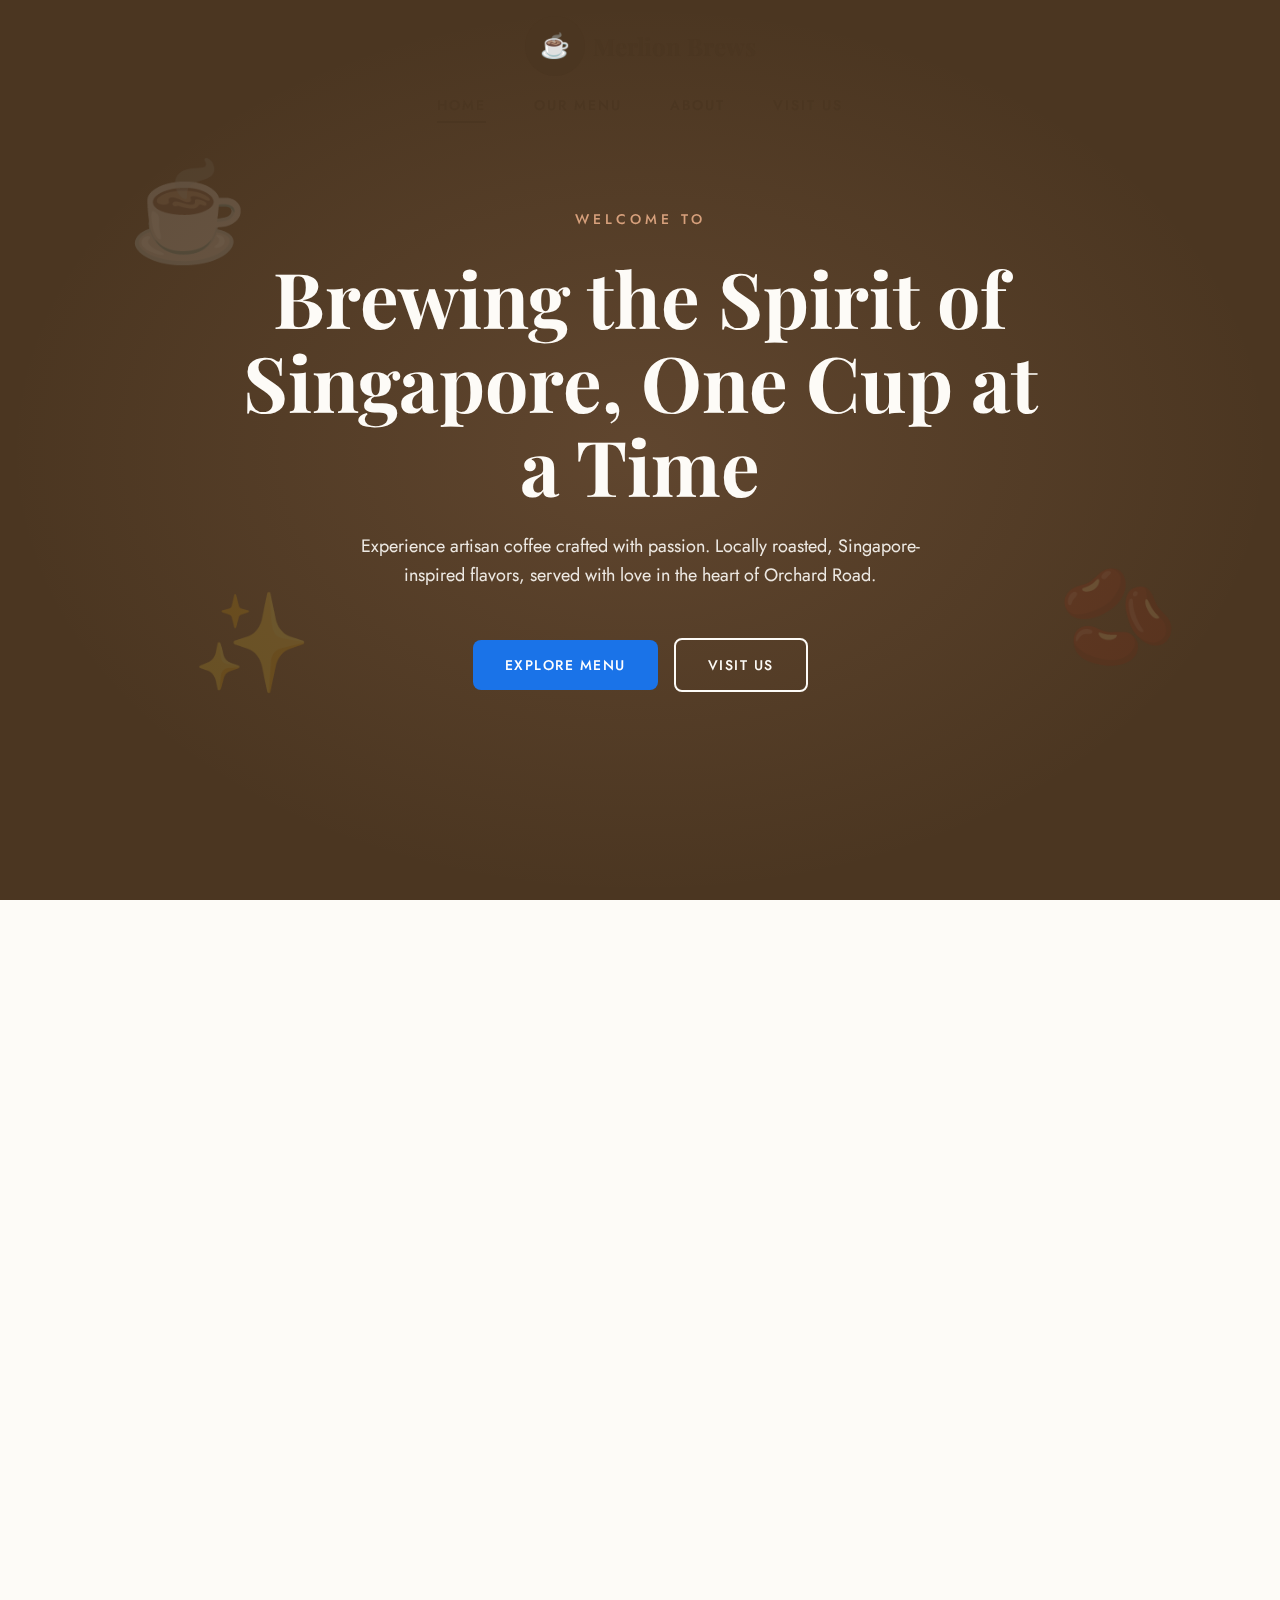
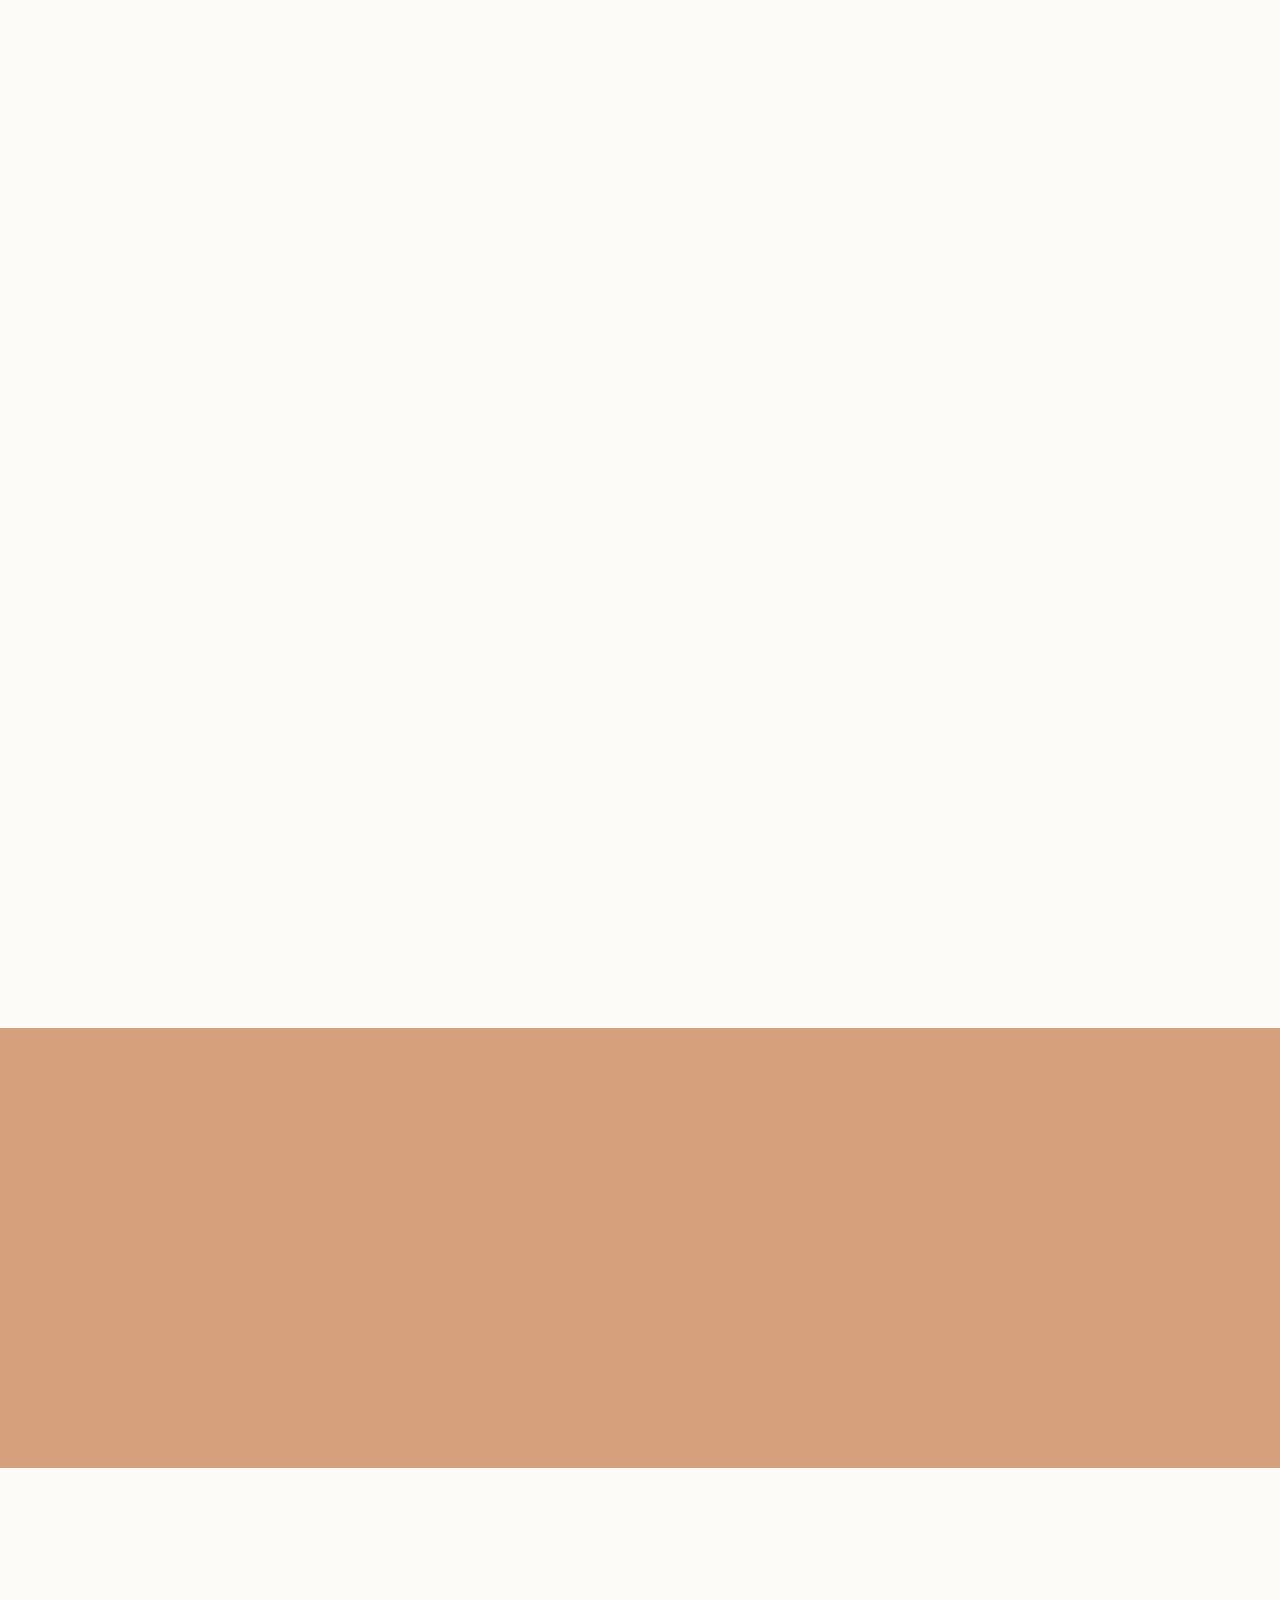
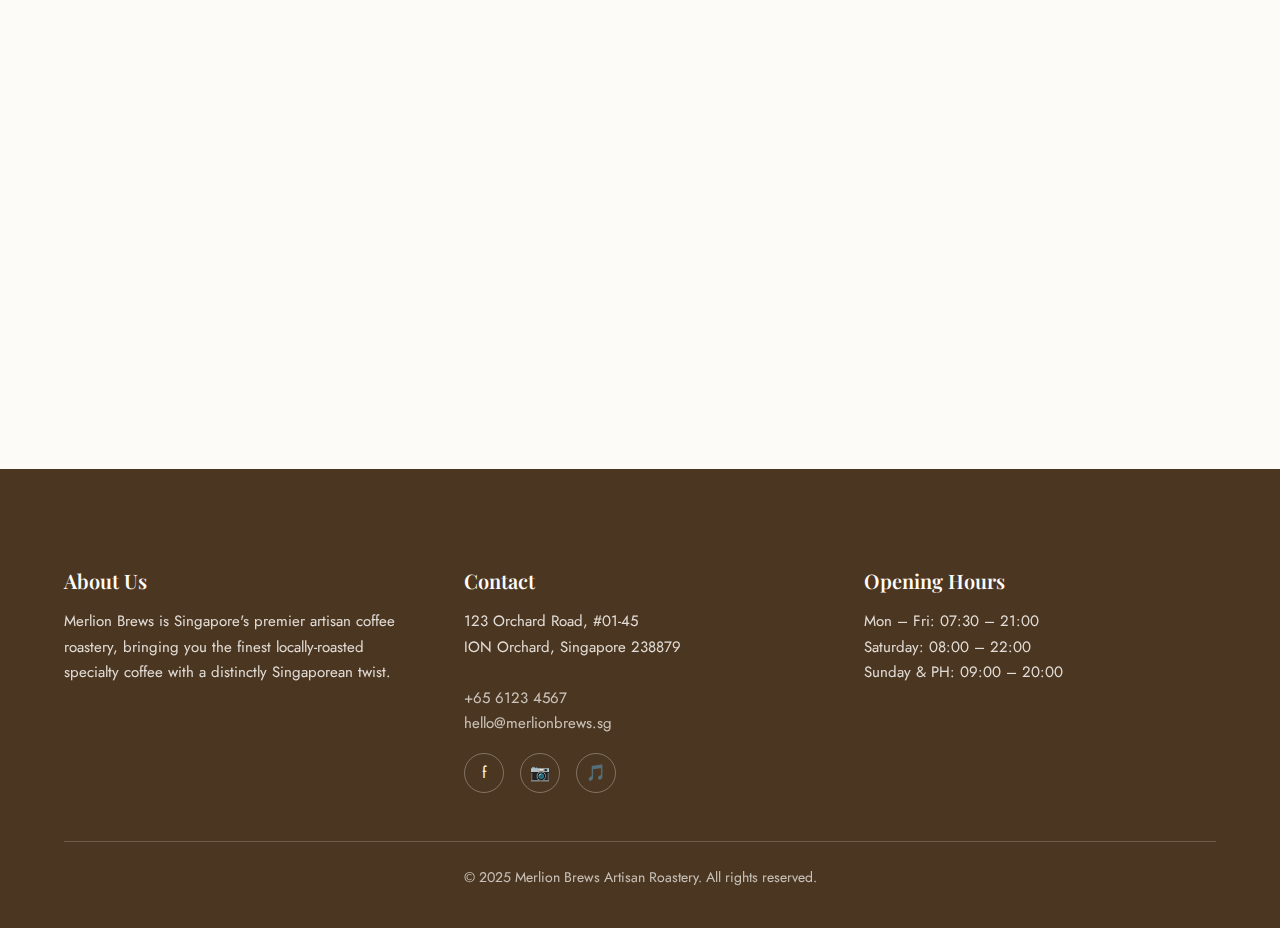
<file: index.html>
<!DOCTYPE html>
<html lang="en">
<head>
  <meta charset="UTF-8">
  <meta name="viewport" content="width=device-width, initial-scale=1.0">
  <meta name="description" content="Merlion Brews - Singapore's finest artisan coffee experience. Specialty coffee, Singapore-inspired beverages, and premium pastries in Orchard Road.">
  <meta name="keywords" content="coffee shop Singapore, artisan coffee, specialty coffee, Orchard Road cafe, Gula Melaka Latte">
  <meta name="author" content="Merlion Brews Artisan Roastery">
  
  <!-- Open Graph -->
  <meta property="og:title" content="Merlion Brews | Premium Artisan Coffee in Singapore">
  <meta property="og:description" content="Discover Singapore's finest artisan coffee experience. Locally roasted specialty coffee, signature Singapore-inspired beverages.">
  <meta property="og:type" content="website">
  <meta property="og:locale" content="en_SG">
  
  <title>Merlion Brews | Premium Artisan Coffee in Orchard Road, Singapore</title>
  
  <!-- Preconnect for Google Fonts -->
  <link rel="preconnect" href="https://fonts.googleapis.com">
  <link rel="preconnect" href="https://fonts.gstatic.com" crossorigin>
  
  <!-- Google Fonts: Playfair Display + Jost -->
  <link href="https://fonts.googleapis.com/css2?family=Playfair+Display:wght@400;500;600;700&family=Jost:wght@300;400;500;600&display=swap" rel="stylesheet">
  
  <!-- Stylesheet -->
  <link rel="stylesheet" href="styles.css">
</head>
<body>
  <!-- ============================================
       HEADER / NAVIGATION
       ============================================ -->
  <header class="header">
    <div class="container">
      <div class="header__inner">
        <!-- Logo -->
        <a href="#" class="logo">
          <div class="logo__icon">☕</div>
          <span class="logo__text">Merlion Brews</span>
        </a>
        
        <!-- Navigation -->
        <nav class="nav" role="navigation" aria-label="Main navigation">
          <ul class="nav__list">
            <li><a href="#hero" class="nav__link nav__link--active">Home</a></li>
            <li><a href="#drinks" class="nav__link">Our Menu</a></li>
            <li><a href="#about" class="nav__link">About</a></li>
            <li><a href="#location" class="nav__link">Visit Us</a></li>
          </ul>
        </nav>
        
        <!-- Mobile Navigation Toggle -->
        <button class="nav-toggle" aria-label="Toggle navigation" aria-expanded="false">
          <span class="nav-toggle__bar"></span>
          <span class="nav-toggle__bar"></span>
          <span class="nav-toggle__bar"></span>
        </button>
      </div>
    </div>
  </header>

  <main>
    <!-- ============================================
         HERO SECTION
         ============================================ -->
    <section id="hero" class="hero">
      <!-- Decorative Elements -->
      <span class="hero__decoration hero__decoration--1">☕</span>
      <span class="hero__decoration hero__decoration--2">🫘</span>
      <span class="hero__decoration hero__decoration--3">✨</span>
      
      <div class="hero__content animate-fade-in">
        <p class="hero__tagline">Welcome to</p>
        <h1 class="hero__title">Brewing the Spirit of Singapore, One Cup at a Time</h1>
        <p class="hero__subtitle">Experience artisan coffee crafted with passion. Locally roasted, Singapore-inspired flavors, served with love in the heart of Orchard Road.</p>
        <div class="hero__buttons">
          <a href="#drinks" class="btn btn--primary">Explore Menu</a>
          <a href="#location" class="btn btn--outline-light">Visit Us</a>
        </div>
      </div>
    </section>

    <!-- ============================================
         PRODUCTS / DRINKS SECTION
         ============================================ -->
    <section id="drinks" class="products section">
      <div class="container">
        <div class="products__inner">
          <!-- Section Header -->
          <div class="products__header animate-fade-in">
            <span class="tagline">Signature Drinks</span>
            <h2 class="products__title">Drinks</h2>
            <p class="products__description">Discover our curated selection of handcrafted beverages, inspired by Singapore's rich coffee heritage.</p>
            <a href="#" class="btn btn--link">All drinks</a>
          </div>
          
          <!-- Product Cards Grid -->
          <div class="products__grid">
            <!-- Product Card 1 -->
            <article class="product-card animate-fade-in animate-delay-1">
              <div class="product-card__image">☕</div>
              <p class="product-card__price">$7.50</p>
              <h3 class="product-card__name">Gula Melaka Latte</h3>
              <p class="product-card__description">Creamy latte sweetened with premium palm sugar from Malacca.</p>
              <a href="#" class="btn btn--link">Order now</a>
            </article>
            
            <!-- Product Card 2 -->
            <article class="product-card animate-fade-in animate-delay-2">
              <div class="product-card__image">🍵</div>
              <p class="product-card__price">$5.80</p>
              <h3 class="product-card__name">Sea Salt Kopi-O</h3>
              <p class="product-card__description">Traditional kopi with a modern sea salt foam finish.</p>
              <a href="#" class="btn btn--link">Order now</a>
            </article>
            
            <!-- Product Card 3 -->
            <article class="product-card animate-fade-in animate-delay-3">
              <div class="product-card__image">🌿</div>
              <p class="product-card__price">$7.00</p>
              <h3 class="product-card__name">Pandan Cappuccino</h3>
              <p class="product-card__description">Aromatic pandan-infused espresso with velvety foam.</p>
              <a href="#" class="btn btn--link">Order now</a>
            </article>
          </div>
        </div>
      </div>
    </section>

    <!-- ============================================
         FEATURED CATEGORIES
         ============================================ -->
    <section id="categories" class="categories section">
      <div class="container">
        <div class="categories__grid">
          <!-- Category Card: Pastries -->
          <article class="category-card category-card--pastries animate-fade-in">
            <div class="category-card__bg"></div>
            <div class="category-card__overlay"></div>
            <div class="category-card__content">
              <p class="category-card__price">From $4.80</p>
              <h3 class="category-card__title">Signature Pastries</h3>
              <p class="category-card__text">Salted Egg Croissants, Kaya Toast Twist & more.</p>
              <a href="#" class="btn btn--outline-light">View All</a>
            </div>
          </article>
          
          <!-- Category Card: Coffee Beans -->
          <article class="category-card category-card--beans animate-fade-in animate-delay-1">
            <div class="category-card__bg"></div>
            <div class="category-card__overlay"></div>
            <div class="category-card__content">
              <p class="category-card__price">From $24.00</p>
              <h3 class="category-card__title">Coffee for Home</h3>
              <p class="category-card__text">Take our signature blends home. Freshly roasted weekly.</p>
              <a href="#" class="btn btn--outline-light">Shop Beans</a>
            </div>
          </article>
        </div>
      </div>
    </section>

    <!-- ============================================
         ABOUT SECTION
         ============================================ -->
    <section id="about" class="about section">
      <div class="container">
        <div class="about__inner">
          <!-- About Image -->
          <div class="about__image animate-fade-in">
            ☕
          </div>
          
          <!-- About Content -->
          <div class="about__content animate-fade-in animate-delay-1">
            <span class="tagline about__tagline">Tailored-Made Coffee</span>
            <h2 class="about__title">We offer a unique coffee experience unlike any other in Singapore</h2>
            <h4 class="about__subtitle">The perfect place to enjoy your coffee</h4>
            <p class="about__text">At Merlion Brews, we believe great coffee tells a story. We source the finest beans from Southeast Asia, roast them locally in small batches, and craft each cup with the care it deserves.</p>
            <p class="about__text">Our cozy Orchard Road cafe is designed to be your escape from the city's hustle—a place where every sip transports you to the heart of Singapore's coffee culture.</p>
            <a href="#" class="btn btn--secondary">Read Our Story</a>
          </div>
        </div>
      </div>
    </section>

    <!-- ============================================
         EVENTS SECTION
         ============================================ -->
    <section id="events" class="events section section--tan">
      <div class="container">
        <div class="events__inner animate-fade-in">
          <h2 class="events__title">Barista Party</h2>
          <p class="events__subtitle">Every Friday &amp; Saturday</p>
          <p class="events__text">Join us for live latte art demonstrations, specialty brew tastings, and a chance to learn the secrets behind the perfect cup from our master baristas.</p>
          <a href="#" class="btn btn--secondary">Make Reservation</a>
        </div>
      </div>
    </section>

    <!-- ============================================
         LOCATION SECTION
         ============================================ -->
    <section id="location" class="location section">
      <div class="container">
        <div class="location__inner">
          <!-- Map Placeholder -->
          <div class="location__map animate-fade-in">
            📍
          </div>
          
          <!-- Location Content -->
          <div class="location__content animate-fade-in animate-delay-1">
            <span class="tagline">Find Us</span>
            <h2 class="location__title">Visit Our Cafe</h2>
            <p class="location__address">
              <strong>Merlion Brews Artisan Roastery</strong>
              123 Orchard Road, #01-45<br>
              ION Orchard, Singapore 238879
            </p>
            <p class="location__address">
              <strong>Contact</strong>
              +65 6123 4567<br>
              hello@merlionbrews.sg
            </p>
            <a href="https://maps.google.com/?q=ION+Orchard+Singapore" target="_blank" rel="noopener noreferrer" class="btn btn--primary">Get Directions</a>
          </div>
        </div>
      </div>
    </section>
  </main>

  <!-- ============================================
       FOOTER
       ============================================ -->
  <footer class="footer">
    <div class="container">
      <div class="footer__grid">
        <!-- About Column -->
        <div class="footer__column">
          <h3 class="footer__title">About Us</h3>
          <p class="footer__text">Merlion Brews is Singapore's premier artisan coffee roastery, bringing you the finest locally-roasted specialty coffee with a distinctly Singaporean twist.</p>
        </div>
        
        <!-- Contact Column -->
        <div class="footer__column">
          <h3 class="footer__title">Contact</h3>
          <p class="footer__text">
            123 Orchard Road, #01-45<br>
            ION Orchard, Singapore 238879<br><br>
            <a href="tel:+6561234567" class="footer__link">+65 6123 4567</a><br>
            <a href="mailto:hello@merlionbrews.sg" class="footer__link">hello@merlionbrews.sg</a>
          </p>
          <div class="footer__social">
            <a href="#" class="footer__social-link" aria-label="Facebook">f</a>
            <a href="#" class="footer__social-link" aria-label="Instagram">📷</a>
            <a href="#" class="footer__social-link" aria-label="TikTok">🎵</a>
          </div>
        </div>
        
        <!-- Opening Hours Column -->
        <div class="footer__column">
          <h3 class="footer__title">Opening Hours</h3>
          <p class="footer__text">
            Mon – Fri: 07:30 – 21:00<br>
            Saturday: 08:00 – 22:00<br>
            Sunday &amp; PH: 09:00 – 20:00
          </p>
        </div>
      </div>
      
      <!-- Footer Bottom -->
      <div class="footer__bottom">
        <p class="footer__copyright">© 2025 Merlion Brews Artisan Roastery. All rights reserved.</p>
      </div>
    </div>
  </footer>

  <!-- JavaScript -->
  <script src="main.js"></script>
</body>
</html>
</file>
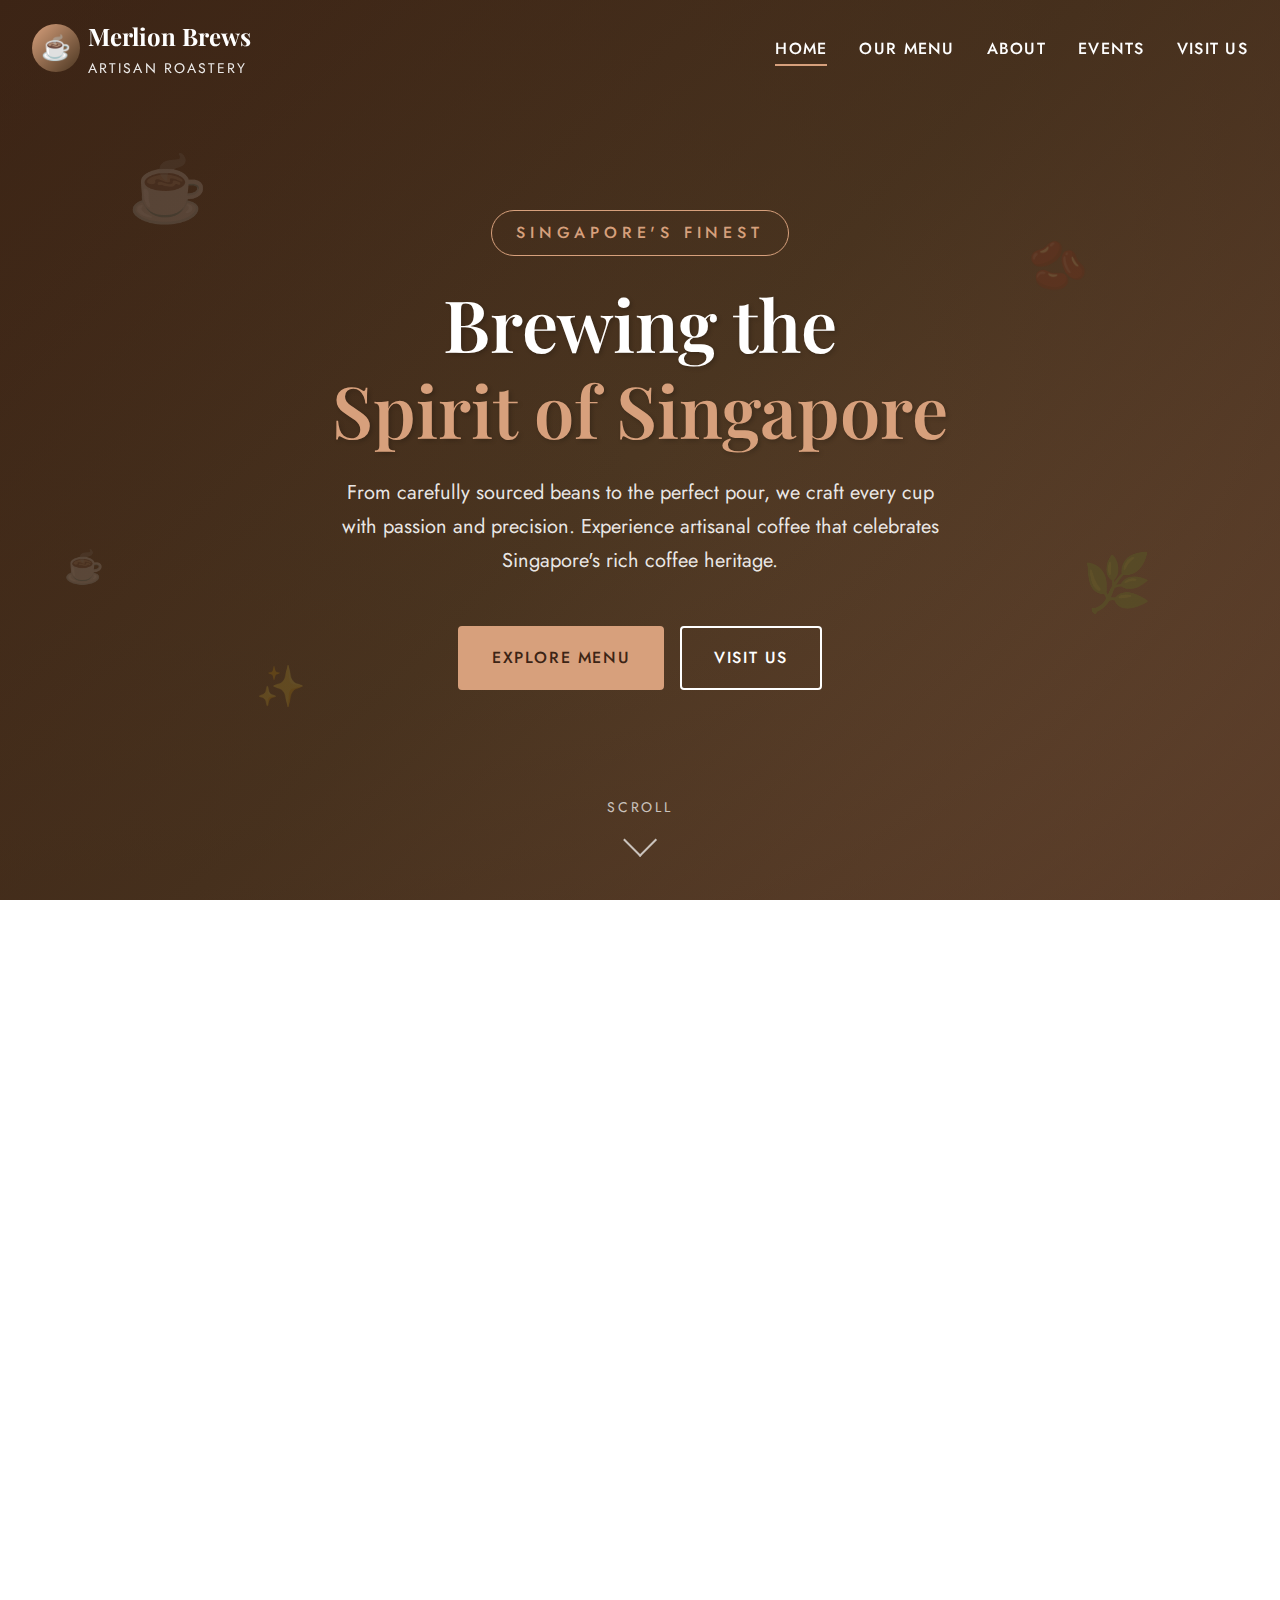
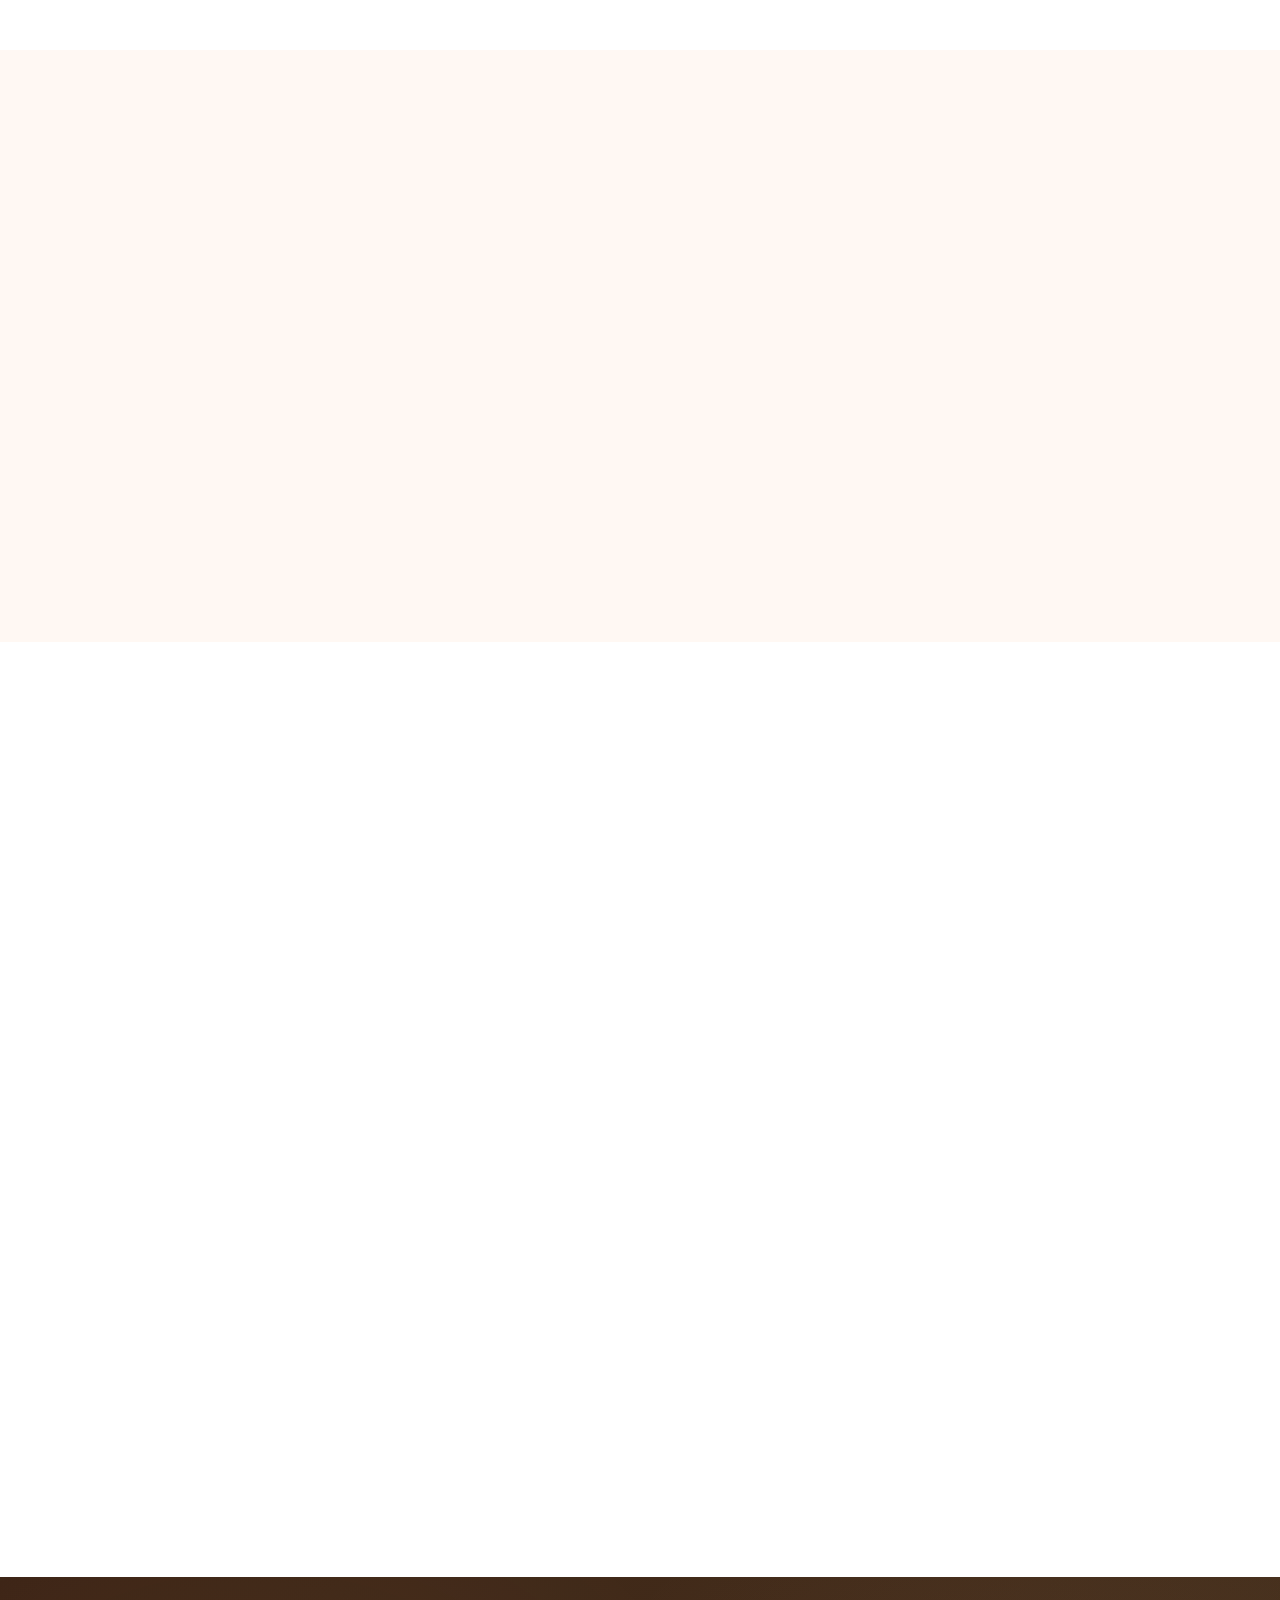
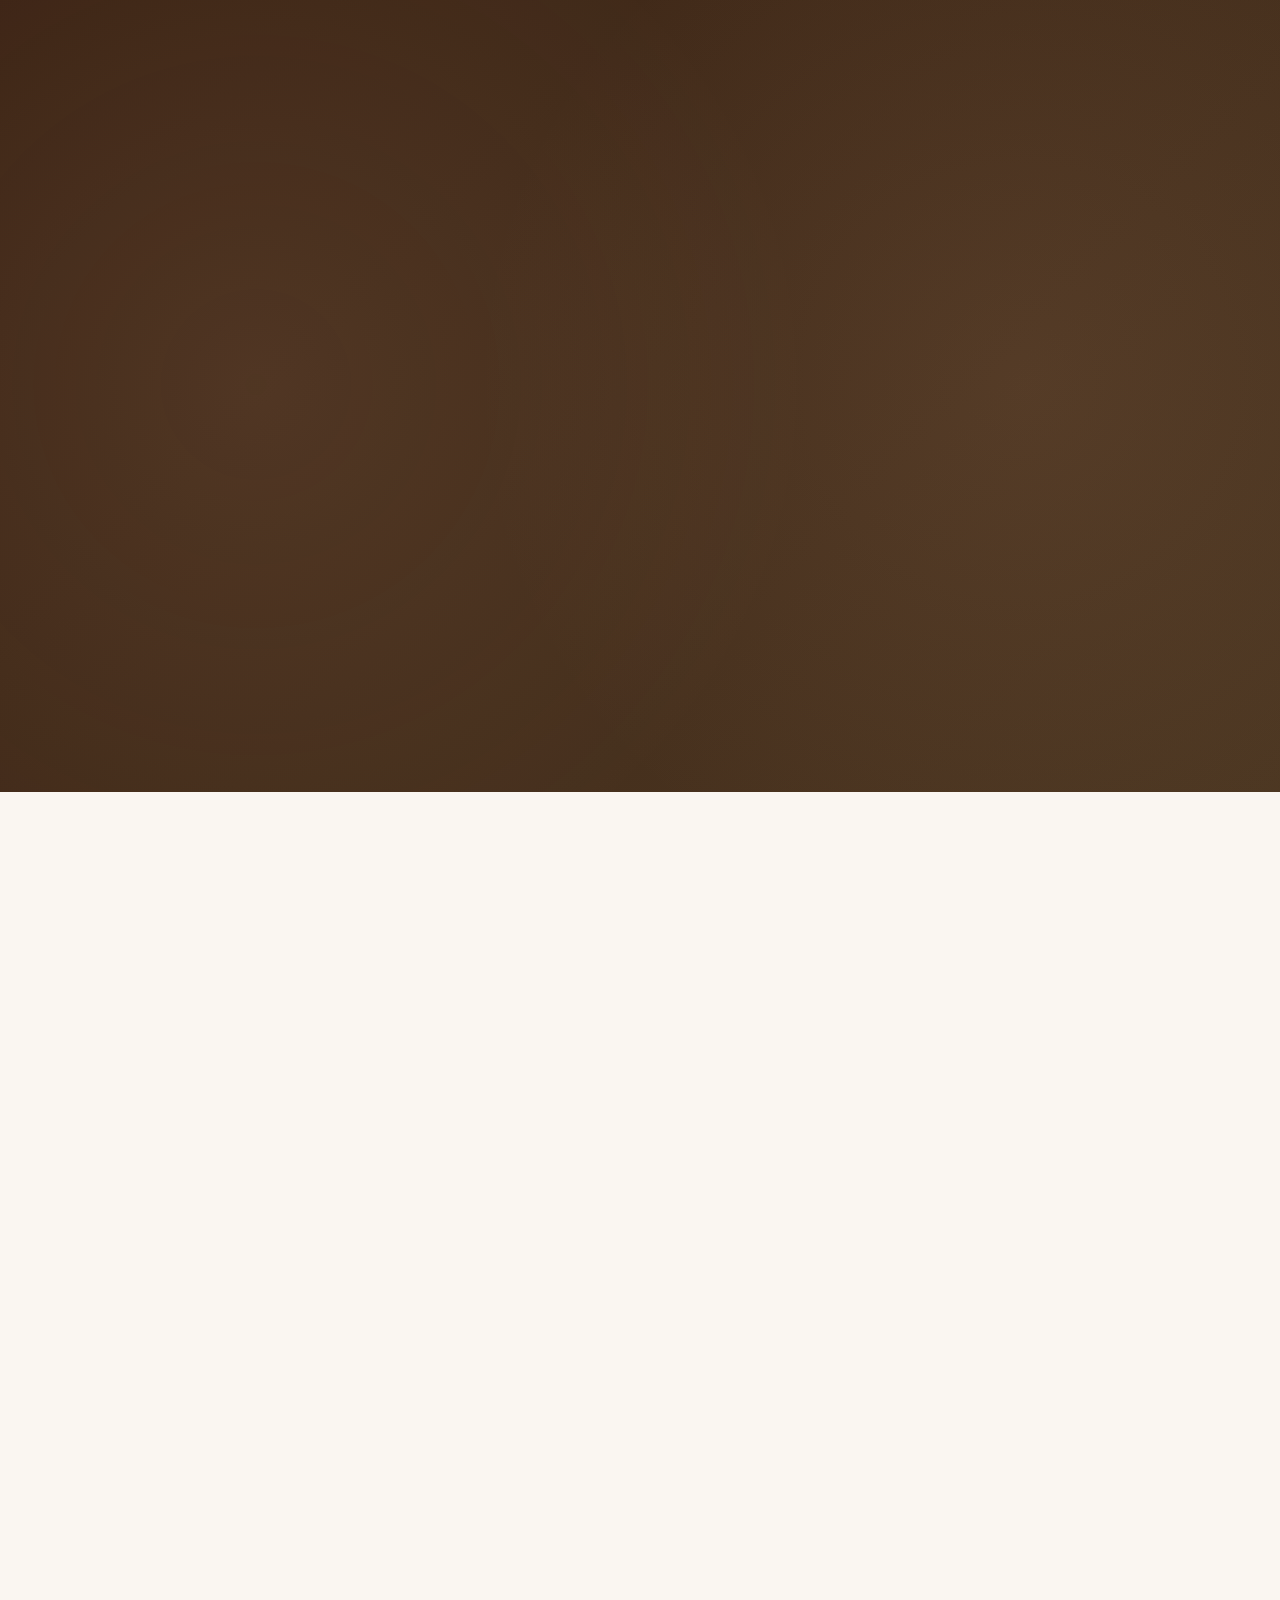
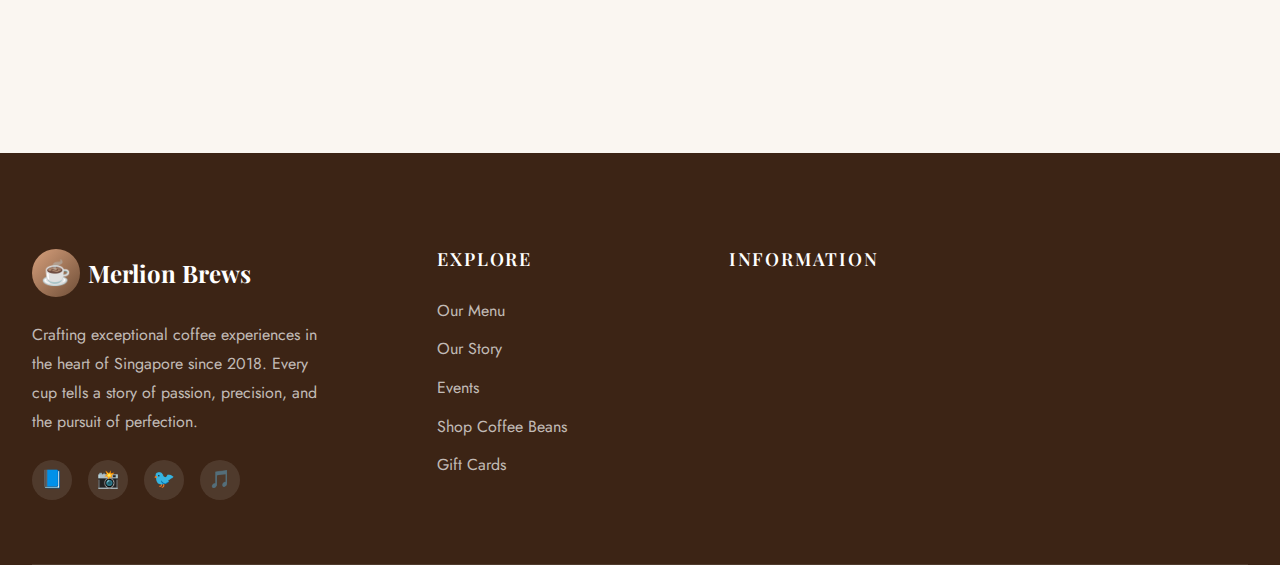
<file: opus/index.html>
<!DOCTYPE html>
<html lang="en">
<head>
  <!-- ============================================
       META TAGS
       ============================================ -->
  <meta charset="UTF-8">
  <meta name="viewport" content="width=device-width, initial-scale=1.0">
  <meta http-equiv="X-UA-Compatible" content="IE=edge">
  
  <!-- SEO Meta Tags -->
  <title>Merlion Brews Artisan Roastery | Premium Singapore Coffee</title>
  <meta name="description" content="Discover artisanal coffee crafted with passion in the heart of Singapore. From locally roasted beans to signature Singapore fusion drinks, experience the spirit of Singapore in every cup.">
  <meta name="keywords" content="coffee, Singapore, artisan, roastery, cafe, kopi, espresso, specialty coffee">
  <meta name="author" content="Merlion Brews">
  
  <!-- Open Graph / Social Media -->
  <meta property="og:type" content="website">
  <meta property="og:title" content="Merlion Brews Artisan Roastery">
  <meta property="og:description" content="Brewing the Spirit of Singapore - Premium artisanal coffee in the heart of the Lion City.">
  <meta property="og:url" content="https://merlionbrews.sg">
  <meta property="og:site_name" content="Merlion Brews">
  
  <!-- Twitter Card -->
  <meta name="twitter:card" content="summary_large_image">
  <meta name="twitter:title" content="Merlion Brews Artisan Roastery">
  <meta name="twitter:description" content="Brewing the Spirit of Singapore - Premium artisanal coffee.">
  
  <!-- Favicon (Placeholder) -->
  <link rel="icon" type="image/svg+xml" href="data:image/svg+xml,<svg xmlns='http://www.w3.org/2000/svg' viewBox='0 0 100 100'><text y='.9em' font-size='90'>☕</text></svg>">
  
  <!-- ============================================
       GOOGLE FONTS
       ============================================ -->
  <link rel="preconnect" href="https://fonts.googleapis.com">
  <link rel="preconnect" href="https://fonts.gstatic.com" crossorigin>
  <link href="https://fonts.googleapis.com/css2?family=Playfair+Display:wght@400;500;600;700&family=Jost:wght@300;400;500;600&display=swap" rel="stylesheet">
  
  <!-- ============================================
       STYLESHEETS
       ============================================ -->
  <link rel="stylesheet" href="styles.css">
</head>

<body>
  <!-- ============================================
       SKIP TO CONTENT (Accessibility)
       ============================================ -->
  <a href="#main" class="skip-to-content sr-only">Skip to main content</a>

  <!-- ============================================
       HEADER / NAVIGATION
       ============================================ -->
  <header class="header" role="banner">
    <div class="container">
      <nav class="nav" role="navigation" aria-label="Main navigation">
        <!-- Logo -->
        <a href="#hero" class="logo" aria-label="Merlion Brews - Home">
          <div class="logo-icon" aria-hidden="true">☕</div>
          <div class="logo-text">
            Merlion Brews
            <span>Artisan Roastery</span>
          </div>
        </a>
        
        <!-- Navigation Menu -->
        <ul class="nav-menu" id="nav-menu">
          <li><a href="#hero" class="nav-link active">Home</a></li>
          <li><a href="#drinks" class="nav-link">Our Menu</a></li>
          <li><a href="#about" class="nav-link">About</a></li>
          <li><a href="#events" class="nav-link">Events</a></li>
          <li><a href="#location" class="nav-link">Visit Us</a></li>
        </ul>
        
        <!-- Mobile Toggle -->
        <button class="nav-toggle" aria-label="Toggle navigation menu" aria-expanded="false" aria-controls="nav-menu">
          <span></span>
          <span></span>
          <span></span>
        </button>
      </nav>
    </div>
  </header>

  <!-- ============================================
       MAIN CONTENT
       ============================================ -->
  <main id="main">
    
    <!-- ==========================================
         HERO SECTION
         ========================================== -->
    <section id="hero" class="hero">
      <!-- Background -->
      <div class="hero-background" aria-hidden="true"></div>
      <div class="hero-overlay" aria-hidden="true"></div>
      
      <!-- Floating Decorations -->
      <div class="hero-decorations" aria-hidden="true">
        <span class="decoration decoration-1">☕</span>
        <span class="decoration decoration-2">🫘</span>
        <span class="decoration decoration-3">✨</span>
        <span class="decoration decoration-4">🌿</span>
        <span class="decoration decoration-5">☕</span>
      </div>
      
      <!-- Hero Content -->
      <div class="hero-content">
        <span class="hero-subtitle">Singapore's Finest</span>
        <h1 class="hero-title">
          Brewing the <span>Spirit of Singapore</span>
        </h1>
        <p class="hero-description">
          From carefully sourced beans to the perfect pour, we craft every cup with passion and precision. Experience artisanal coffee that celebrates Singapore's rich coffee heritage.
        </p>
        <div class="hero-cta">
          <a href="#drinks" class="btn btn-primary">Explore Menu</a>
          <a href="#location" class="btn btn-secondary">Visit Us</a>
        </div>
      </div>
      
      <!-- Scroll Indicator -->
      <div class="scroll-indicator" aria-hidden="true">
        <span>Scroll</span>
        <div class="scroll-indicator-arrow"></div>
      </div>
    </section>

    <!-- ==========================================
         PRODUCTS / DRINKS SECTION
         ========================================== -->
    <section id="drinks" class="products section">
      <div class="container">
        <div class="products-header">
          <!-- Section Intro -->
          <div class="products-intro reveal-left">
            <span class="section-label">Our Signature</span>
            <h2>Handcrafted Drinks</h2>
            <p>
              Each drink is a testament to our commitment to quality. From traditional Singapore Kopi to contemporary specialty brews, discover your perfect cup.
            </p>
            <a href="#" class="btn btn-primary">View Full Menu</a>
          </div>
          
          <!-- Product Cards -->
          <div class="products-grid">
            <!-- Product Card 1 -->
            <article class="product-card reveal reveal-delay-1">
              <div class="product-image" aria-hidden="true">☕</div>
              <h3>Merlion Signature Latte</h3>
              <p class="product-description">
                Our signature blend with hints of gula melaka and pandan, topped with silky microfoam.
              </p>
              <span class="product-price">$6.80</span>
            </article>
            
            <!-- Product Card 2 -->
            <article class="product-card reveal reveal-delay-2">
              <div class="product-image" aria-hidden="true">🧋</div>
              <h3>Kopi-C Iced</h3>
              <p class="product-description">
                Traditional Singapore coffee with evaporated milk, served over ice for a refreshing twist.
              </p>
              <span class="product-price">$4.50</span>
            </article>
            
            <!-- Product Card 3 -->
            <article class="product-card reveal reveal-delay-3">
              <div class="product-image" aria-hidden="true">🍵</div>
              <h3>Pandan Cold Brew</h3>
              <p class="product-description">
                12-hour cold brew infused with fragrant pandan leaves. A uniquely Singapore experience.
              </p>
              <span class="product-price">$7.50</span>
            </article>
          </div>
        </div>
      </div>
    </section>

    <!-- ==========================================
         FEATURED CATEGORIES SECTION
         ========================================== -->
    <section id="categories" class="categories section">
      <div class="container">
        <div class="categories-grid">
          <!-- Category Card 1 -->
          <article class="category-card reveal-scale reveal-delay-1">
            <div class="category-background" aria-hidden="true"></div>
            <div class="category-overlay" aria-hidden="true"></div>
            <span class="category-icon" aria-hidden="true">🥐</span>
            <div class="category-content">
              <h3>Fresh Croissants</h3>
              <p>Buttery, flaky, baked fresh daily. The perfect companion to your morning coffee.</p>
              <span class="category-price">From $4.80</span>
            </div>
            <div class="category-arrow" aria-hidden="true">→</div>
          </article>
          
          <!-- Category Card 2 -->
          <article class="category-card reveal-scale reveal-delay-2">
            <div class="category-background" aria-hidden="true"></div>
            <div class="category-overlay" aria-hidden="true"></div>
            <span class="category-icon" aria-hidden="true">🫘</span>
            <div class="category-content">
              <h3>Coffee for Home</h3>
              <p>Bring the Merlion Brews experience home with our freshly roasted bean selections.</p>
              <span class="category-price">From $24.00</span>
            </div>
            <div class="category-arrow" aria-hidden="true">→</div>
          </article>
        </div>
      </div>
    </section>

    <!-- ==========================================
         ABOUT SECTION
         ========================================== -->
    <section id="about" class="about section">
      <div class="container">
        <div class="about-grid">
          <!-- Image Column -->
          <div class="about-image-wrapper reveal-left">
            <div class="about-image-decoration"></div>
            <div class="about-image-decoration"></div>
            <div class="about-image" aria-label="Barista preparing artisanal coffee">☕</div>
          </div>
          
          <!-- Content Column -->
          <div class="about-content reveal-right">
            <span class="section-label">Our Story</span>
            <h2>Tailor-Made Coffee <span>Experience</span></h2>
            <p>
              At Merlion Brews, we believe coffee is more than just a drink—it's a craft, a culture, and a community. Our journey began with a simple mission: to bring world-class artisanal coffee to Singapore while honoring our local coffee heritage.
            </p>
            <p>
              Every bean is carefully selected, roasted in-house, and prepared by our skilled baristas who share your passion for the perfect cup.
            </p>
            
            <!-- Features Grid -->
            <div class="about-features">
              <div class="about-feature">
                <span class="about-feature-icon">🌱</span>
                <span>Sustainably Sourced</span>
              </div>
              <div class="about-feature">
                <span class="about-feature-icon">🏆</span>
                <span>Award-Winning Roasts</span>
              </div>
              <div class="about-feature">
                <span class="about-feature-icon">🇸🇬</span>
                <span>Proudly Singapore</span>
              </div>
              <div class="about-feature">
                <span class="about-feature-icon">👨‍🍳</span>
                <span>Expert Baristas</span>
              </div>
            </div>
            
            <a href="#" class="btn btn-secondary">Read Our Story</a>
          </div>
        </div>
      </div>
    </section>

    <!-- ==========================================
         EVENTS SECTION
         ========================================== -->
    <section id="events" class="events">
      <div class="events-background" aria-hidden="true"></div>
      <div class="events-pattern" aria-hidden="true"></div>
      
      <div class="container">
        <div class="events-content reveal">
          <div class="events-icon" aria-hidden="true">🎉</div>
          <h2>Barista Party Nights</h2>
          <p class="events-subtitle">Every Friday & Saturday</p>
          <p>
            Join us for live latte art demonstrations, specialty drink tastings, and the vibrant atmosphere that makes Friday and Saturday nights at Merlion Brews truly special.
          </p>
          
          <div class="events-details">
            <div class="events-detail">
              <span class="events-detail-icon">📅</span>
              <span>Fri & Sat, 7PM - 10PM</span>
            </div>
            <div class="events-detail">
              <span class="events-detail-icon">🎵</span>
              <span>Live Acoustic Music</span>
            </div>
            <div class="events-detail">
              <span class="events-detail-icon">🎁</span>
              <span>Weekly Giveaways</span>
            </div>
          </div>
          
          <a href="#" class="btn btn-accent">Make a Reservation</a>
        </div>
      </div>
    </section>

    <!-- ==========================================
         LOCATION SECTION
         ========================================== -->
    <section id="location" class="location section">
      <div class="container">
        <div class="location-grid">
          <!-- Map Placeholder -->
          <div class="location-map reveal-left" role="img" aria-label="Map showing Merlion Brews location at Orchard Road">
            📍
          </div>
          
          <!-- Location Info -->
          <div class="location-info reveal-right">
            <span class="section-label">Visit Us</span>
            <h2>Find Our Café</h2>
            
            <div class="location-address">
              <p>
                <span class="location-address-icon">📍</span>
                <span>
                  <strong>Merlion Brews Artisan Roastery</strong><br>
                  123 Orchard Road, #01-45<br>
                  Orchard Central<br>
                  Singapore 238895
                </span>
              </p>
              <p>
                <span class="location-address-icon">📞</span>
                <span><a href="tel:+6561234567">+65 6123 4567</a></span>
              </p>
              <p>
                <span class="location-address-icon">✉️</span>
                <span><a href="mailto:hello@merlionbrews.sg">hello@merlionbrews.sg</a></span>
              </p>
            </div>
            
            <!-- Opening Hours -->
            <div class="location-hours">
              <h4>Opening Hours</h4>
              <ul>
                <li>
                  <span>Monday - Friday</span>
                  <span>07:30 - 21:00</span>
                </li>
                <li>
                  <span>Saturday</span>
                  <span>08:00 - 22:00</span>
                </li>
                <li>
                  <span>Sunday</span>
                  <span>08:00 - 20:00</span>
                </li>
                <li>
                  <span>Public Holidays</span>
                  <span>09:00 - 18:00</span>
                </li>
              </ul>
            </div>
            
            <a href="https://maps.google.com" target="_blank" rel="noopener noreferrer" class="btn btn-primary">
              Get Directions
            </a>
          </div>
        </div>
      </div>
    </section>
    
  </main>

  <!-- ============================================
       FOOTER
       ============================================ -->
  <footer class="footer" role="contentinfo">
    <div class="container">
      <div class="footer-grid">
        <!-- Brand Column -->
        <div class="footer-brand">
          <div class="footer-logo">
            <div class="footer-logo-icon" aria-hidden="true">☕</div>
            <span class="footer-logo-text">Merlion Brews</span>
          </div>
          <p>
            Crafting exceptional coffee experiences in the heart of Singapore since 2018. 
            Every cup tells a story of passion, precision, and the pursuit of perfection.
          </p>
          <div class="footer-social">
            <a href="#" aria-label="Follow us on Facebook">📘</a>
            <a href="#" aria-label="Follow us on Instagram">📸</a>
            <a href="#" aria-label="Follow us on Twitter">🐦</a>
            <a href="#" aria-label="Follow us on TikTok">🎵</a>
          </div>
        </div>
        
        <!-- Quick Links -->
        <div class="footer-column">
          <h4>Explore</h4>
          <ul>
            <li><a href="#drinks">Our Menu</a></li>
            <li><a href="#about">Our Story</a></li>
            <li><a href="#events">Events</a></li>
            <li><a href="#">Shop Coffee Beans</a></li>
            <li><a href="#">Gift Cards</a></li>
          </ul>
        </div>
        
        <!-- Information -->
        <div class="footer-column">
          <h4>Information</h4>
          <ul>
</file>
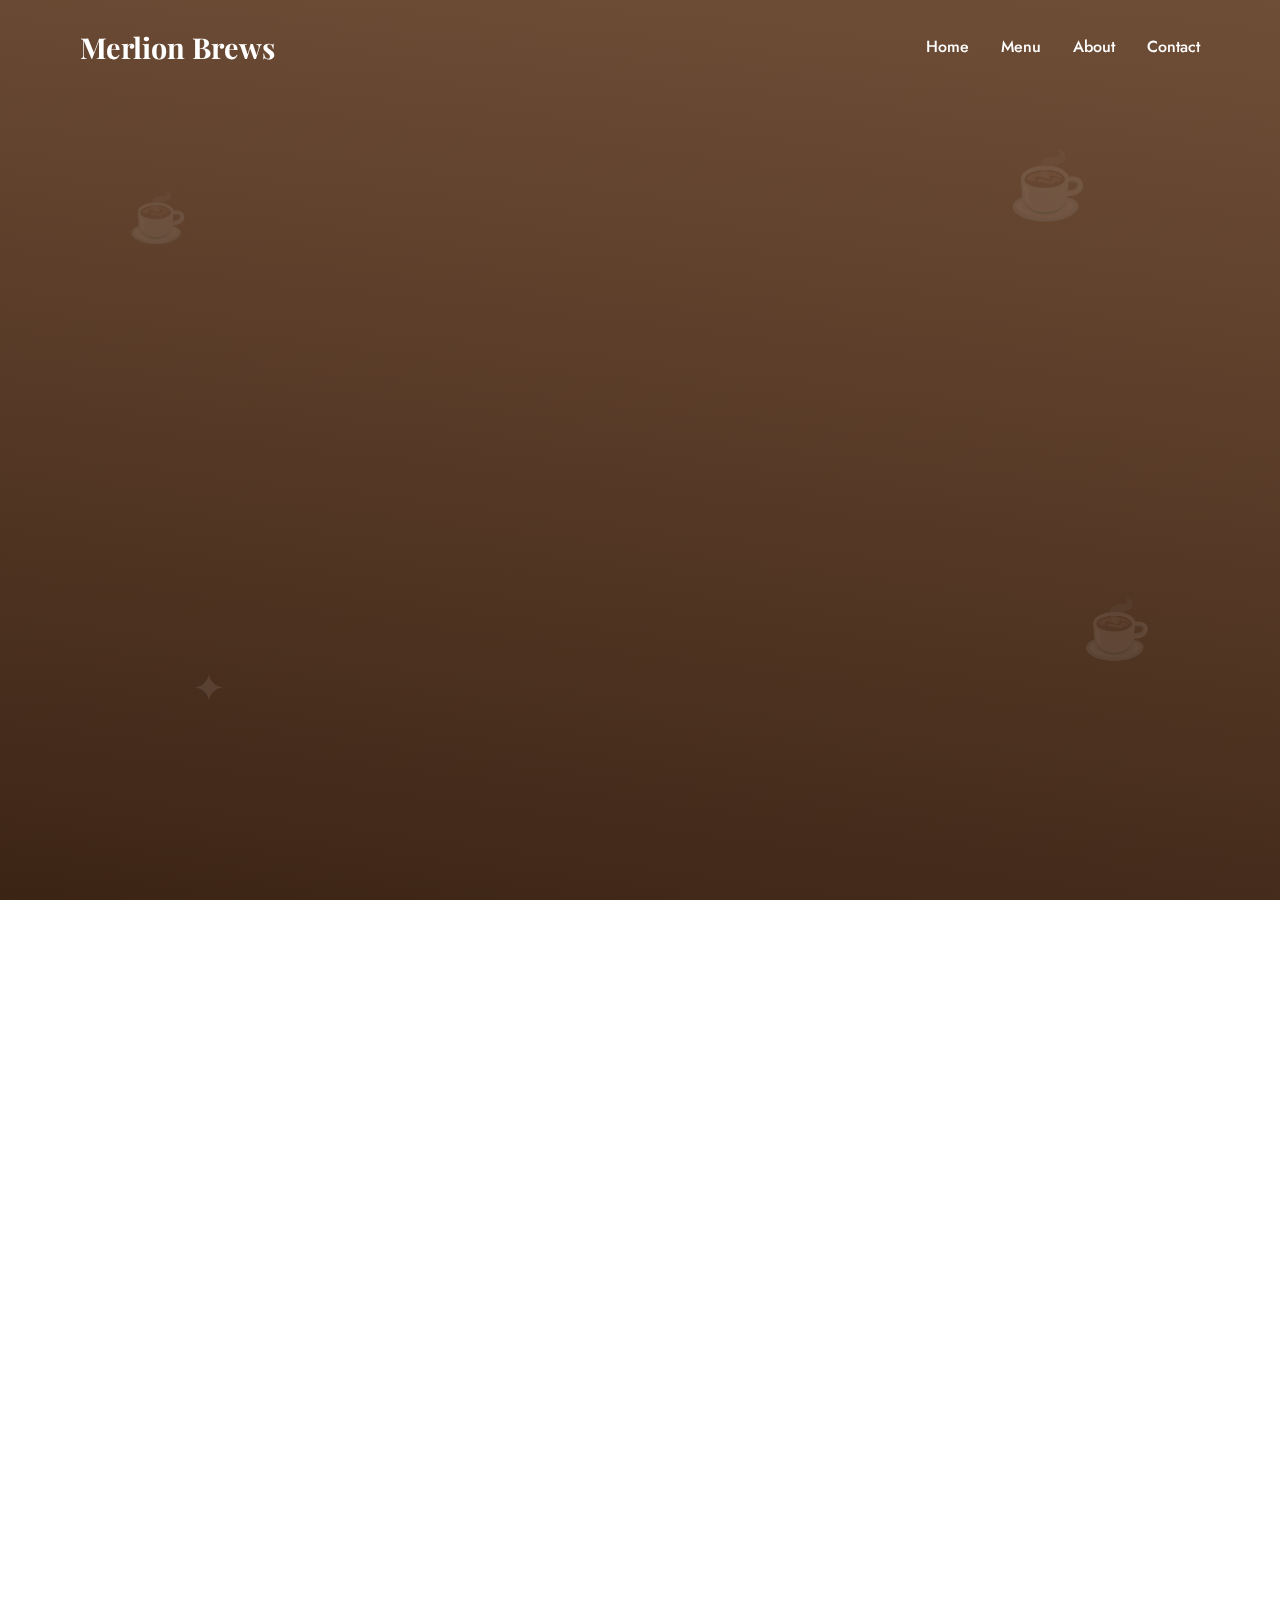
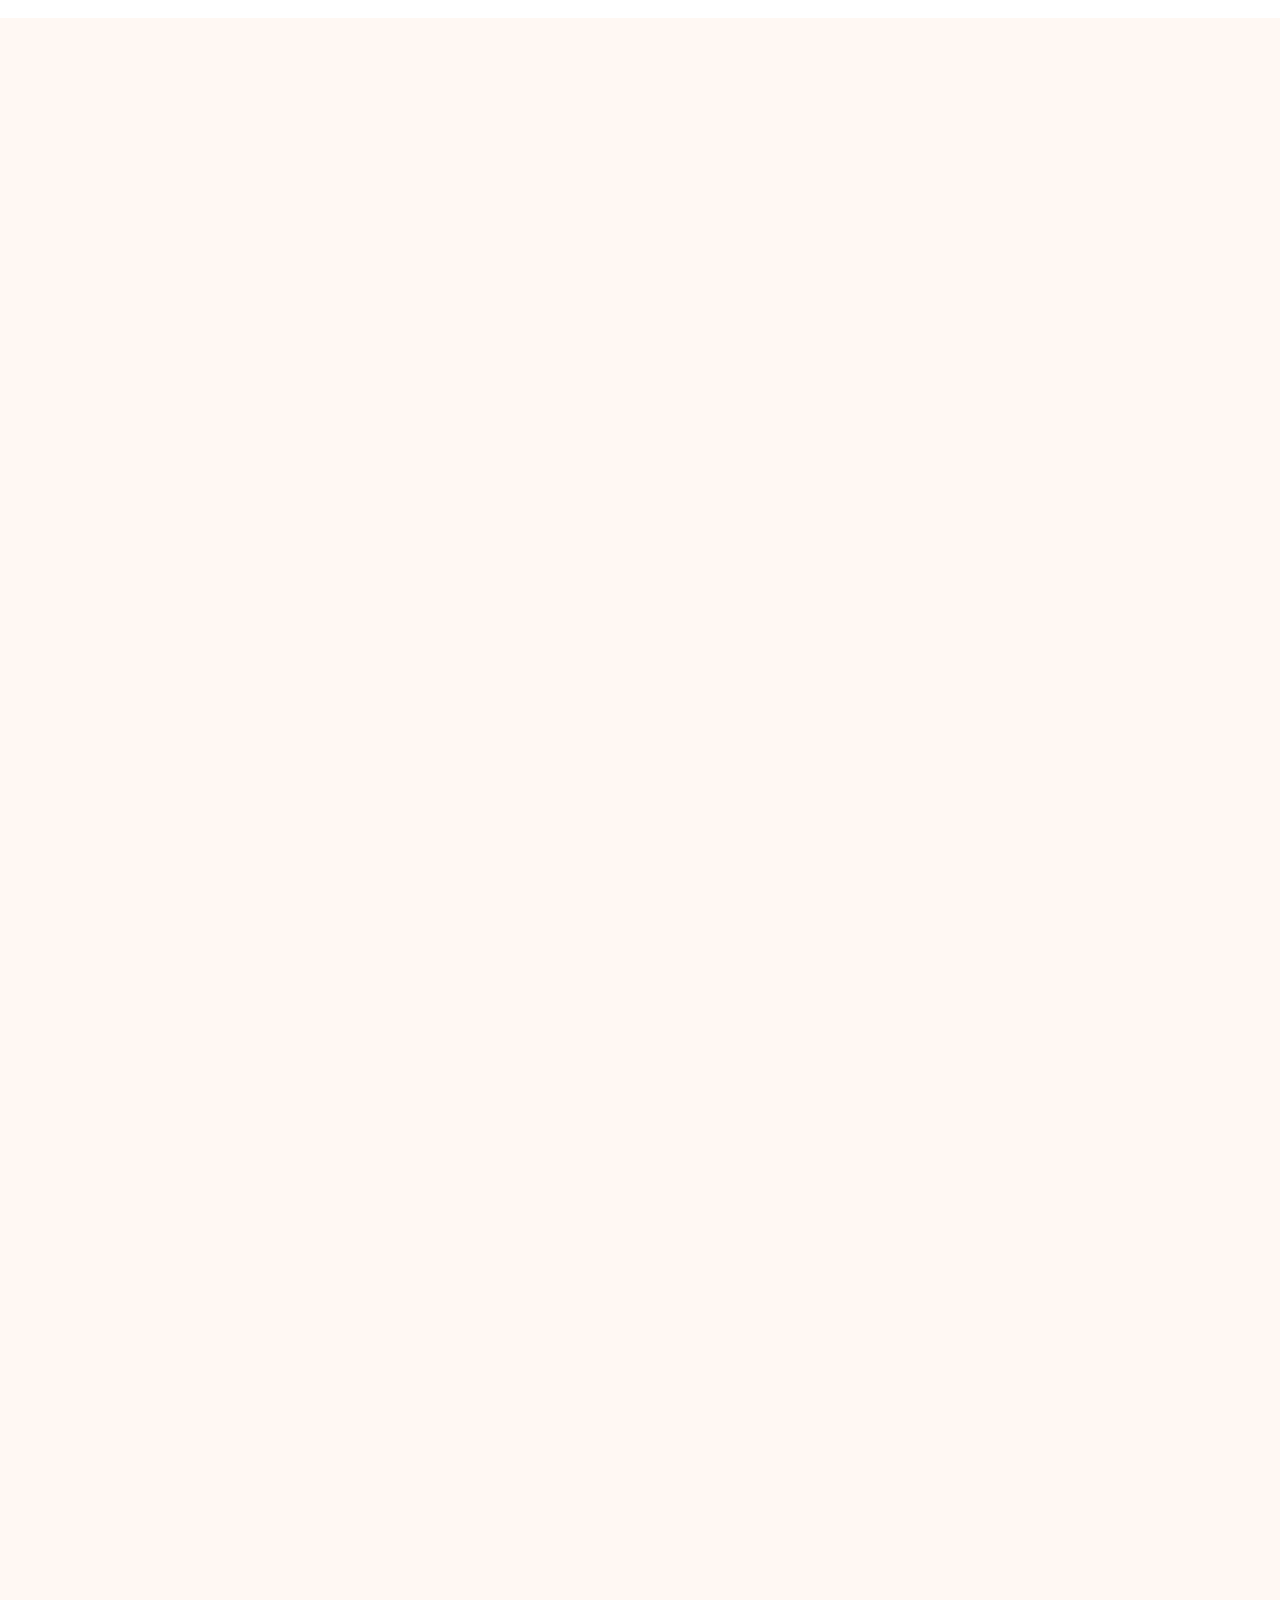
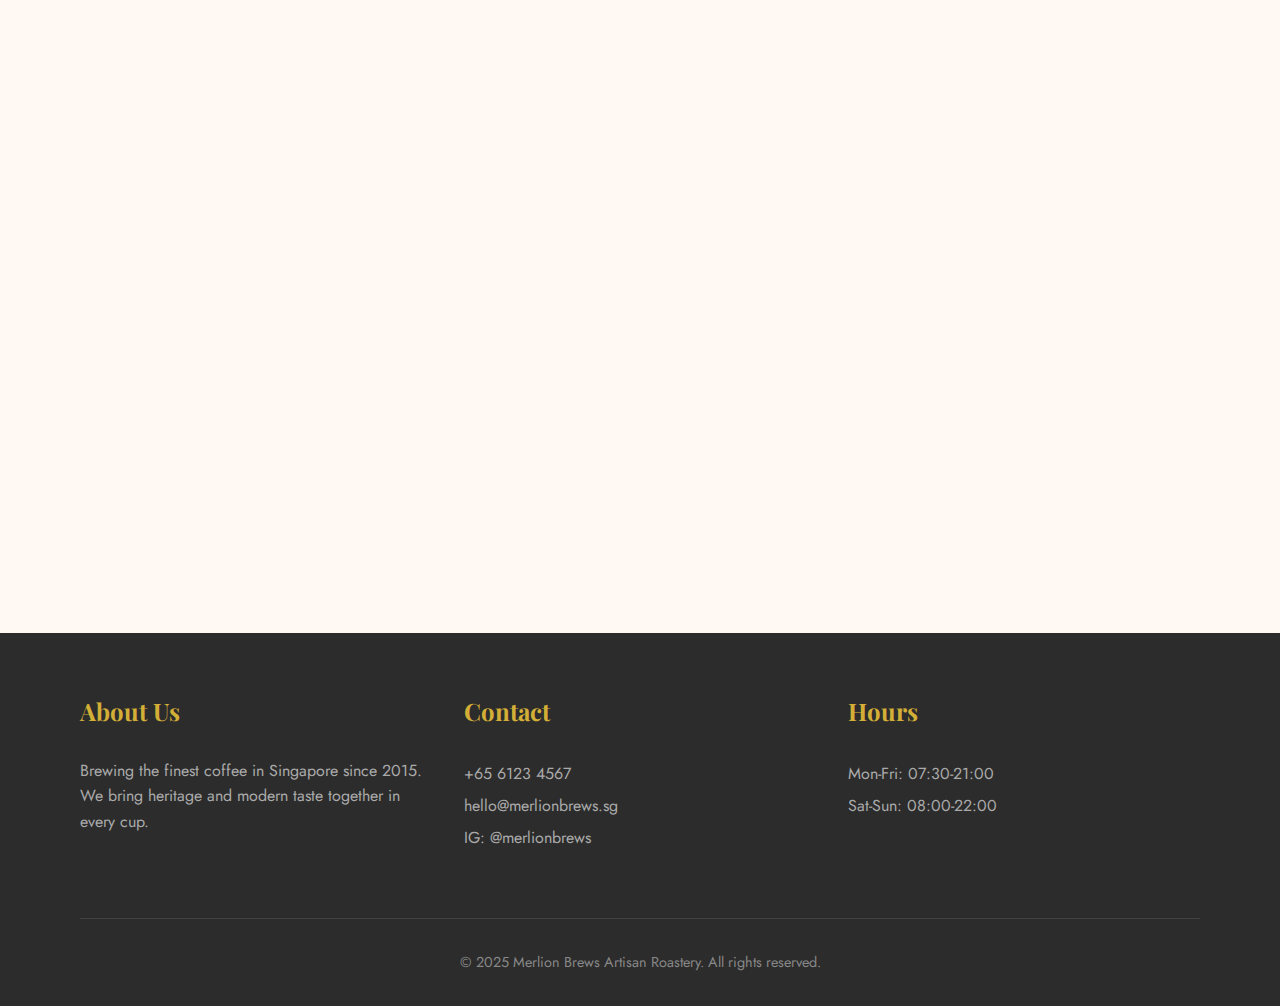
<file: zai/index.html>
<!DOCTYPE html>
<html lang="en">
<head>
  <meta charset="UTF-8">
  <meta name="viewport" content="width=device-width, initial-scale=1.0">
  <meta name="description" content="Merlion Brews Artisan Roastery - Brewing the Spirit of Singapore.">
  <title>Merlion Brews | Artisan Roastery Singapore</title>

  <!-- Google Fonts Integration -->
  <link rel="preconnect" href="https://fonts.googleapis.com">
  <link rel="preconnect" href="https://fonts.gstatic.com" crossorigin>
  <link href="https://fonts.googleapis.com/css2?family=Playfair+Display:wght@400;500;600;700&family=Jost:wght@300;400;500;600&display=swap" rel="stylesheet">

  <!-- Styles -->
  <link rel="stylesheet" href="styles.css">
</head>
<body>

  <!-- Navigation -->
  <header class="header">
    <div class="container nav-container">
      <a href="#" class="logo">Merlion Brews</a>
      <div class="hamburger">☰</div>
      <nav>
        <ul class="nav-menu">
          <li><a href="#hero" class="nav-link">Home</a></li>
          <li><a href="#products" class="nav-link">Menu</a></li>
          <li><a href="#categories" class="nav-link">About</a></li>
          <li><a href="#location" class="nav-link">Contact</a></li>
        </ul>
      </nav>
    </div>
  </header>

  <main>
    <!-- Hero Section -->
    <section id="hero" class="hero">
      <!-- Floating Decorative Elements -->
      <div class="floating-element f-1">☕</div>
      <div class="floating-element f-2">☕</div>
      <div class="floating-element f-3">✦</div>
      <div class="floating-element f-4">☕</div>

      <div class="hero-content">
        <h1>Brewing the Spirit of Singapore</h1>
        <p>Experience artisanal coffee crafted with passion and heritage.</p>
        <div class="hero-buttons">
          <a href="#products" class="btn btn-primary">Explore Menu</a>
          <a href="#location" class="btn btn-secondary">Visit Us</a>
        </div>
      </div>
    </section>

    <!-- Products Highlight -->
    <section id="products" class="products section-padding">
      <div class="container">
        <div class="text-center reveal">
          <span class="section-subtitle">Our Selection</span>
          <h2 class="section-title">Signature Drinks</h2>
        </div>
        
        <div class="grid-3" style="margin-top: 3rem;">
          <!-- Product Card 1 -->
          <div class="product-card reveal">
            <div class="product-img-placeholder">☕</div>
            <h3>Kopi-C Special</h3>
            <p>Local style with evaporated milk.</p>
            <div class="product-price">$4.50 SGD</div>
          </div>
          <!-- Product Card 2 -->
          <div class="product-card reveal">
            <div class="product-img-placeholder">🧊</div>
            <h3>Pandan Latte</h3>
            <p>Fusion of aromatic pandan & espresso.</p>
            <div class="product-price">$6.80 SGD</div>
          </div>
          <!-- Product Card 3 -->
          <div class="product-card reveal">
            <div class="product-img-placeholder">🍫</div>
            <h3>Gula Melaka Mocha</h3>
            <p>Palm sugar richness with chocolate.</p>
            <div class="product-price">$7.20 SGD</div>
          </div>
        </div>
      </div>
    </section>

    <!-- Featured Categories -->
    <section id="categories" class="categories section-padding" style="background-color: var(--color-bg-light);">
      <div class="container">
        <div class="text-center reveal">
          <span class="section-subtitle">Discover</span>
          <h2 class="section-title">Featured Collections</h2>
        </div>
        <div class="grid-2" style="margin-top: 3rem;">
          <div class="category-card cat-1 reveal">
            <div class="category-bg">🥐</div>
            <div class="category-overlay">
              <h3>Artisan Pastries</h3>
              <p>From $4.80</p>
            </div>
          </div>
          <div class="category-card cat-2 reveal">
            <div class="category-bg">🛍️</div>
            <div class="category-overlay">
              <h3>Coffee Beans</h3>
              <p>From $24.00</p>
            </div>
          </div>
        </div>
      </div>
    </section>

    <!-- About Teaser -->
    <section id="about" class="about section-padding">
      <div class="container">
        <div class="grid-2">
          <div class="about-img reveal">
            <!-- Visual Placeholder -->
            ☕ + 🦁
          </div>
          <div class="about-content reveal">
            <span class="section-subtitle">Our Story</span>
            <h2>Tailor-Made Coffee Experience</h2>
            <p style="margin-bottom: 1.5rem; color: var(--color-text-light);">
              We offer a unique coffee house experience in the heart of Singapore. 
              From our carefully sourced beans to our locally-inspired creations, 
              every cup tells a story of tradition and innovation.
            </p>
            <a href="#" class="btn btn-primary" style="color: #fff;">Read More</a>
          </div>
        </div>
      </div>
    </section>

    <!-- Events Banner -->
    <section class="events section-padding reveal">
      <div class="container">
        <h2>Barista Party</h2>
        <p style="font-size: 1.2rem; margin: 1rem 0 2rem;">Every Friday & Saturday Night</p>
        <a href="#contact" class="btn btn-secondary" style="border-color: var(--color-gold); color: var(--color-gold);">Make Reservation</a>
      </div>
    </section>

    <!-- Location Section -->
    <section id="location" class="location section-padding" style="background-color: var(--color-bg-light);">
      <div class="container">
        <div class="grid-2">
          <div class="location-map reveal">
            [ Placeholder Map: 123 Orchard Road, Singapore ]
          </div>
          <div class="reveal">
            <span class="section-subtitle">Find Us</span>
            <h2>Visit Our Flagship Store</h2>
            <div style="margin: 1.5rem 0;">
              <p><strong>📍 Address:</strong><br>123 Orchard Road, Wisma Atria<br>Singapore 238874</p>
              <br>
              <p><strong>🕒 Hours:</strong><br>Mon - Fri: 07:30 - 21:00<br>Sat - Sun: 08:00 - 22:00</p>
            </div>
            <a href="#" class="btn btn-primary">Get Directions</a>
          </div>
        </div>
      </div>
    </section>
  </main>

  <!-- Footer -->
  <footer class="footer">
    <div class="container">
      <div class="grid-3">
        <div class="footer-col">
          <h3>About Us</h3>
          <p style="color: #aaa;">Brewing the finest coffee in Singapore since 2015. We bring heritage and modern taste together in every cup.</p>
        </div>
        <div class="footer-col">
          <h3>Contact</h3>
          <ul style="color: #aaa; line-height: 2;">
            <li>+65 6123 4567</li>
            <li>hello@merlionbrews.sg</li>
            <li>IG: @merlionbrews</li>
          </ul>
        </div>
        <div class="footer-col">
          <h3>Hours</h3>
          <ul style="color: #aaa; line-height: 2;">
            <li>Mon-Fri: 07:30-21:00</li>
            <li>Sat-Sun: 08:00-22:00</li>
          </ul>
        </div>
      </div>
      <div class="footer-bottom">
        <p>&copy; 2025 Merlion Brews Artisan Roastery. All rights reserved.</p>
      </div>
    </div>
  </footer>

  <!-- JavaScript -->
  <script src="main.js"></script>
</body>
</html>
</file>
<file: styles.css>
/* ============================================
   MERLION BREWS ARTISAN ROASTERY
   Complete CSS Design System
   ============================================ */

/* ============================================
   1. CSS CUSTOM PROPERTIES (Design Tokens)
   ============================================ */
:root {
  /* Colors */
  --color-primary: #4B3621;
  --color-secondary: #D7A07C;
  --color-cream: #FDFBF7;
  --color-white: #FFFFFF;
  --color-cta: #1A73E8;
  --color-cta-hover: #1557B0;
  --color-text: #333333;
  --color-text-light: #666666;
  --color-border: #E0D8D0;
  
  /* Typography */
  --font-heading: 'Playfair Display', Georgia, serif;
  --font-body: 'Jost', -apple-system, BlinkMacSystemFont, sans-serif;
  
  /* Spacing */
  --space-xs: 8px;
  --space-sm: 16px;
  --space-md: 24px;
  --space-lg: 48px;
  --space-xl: 80px;
  --space-xxl: 120px;
  
  /* Border Radius */
  --radius-sm: 8px;
  --radius-md: 15px;
  --radius-lg: 25px;
  --radius-full: 50%;
  
  /* Shadows */
  --shadow-subtle: 0 2px 10px rgba(75, 54, 33, 0.08);
  --shadow-card: 0 4px 20px rgba(75, 54, 33, 0.12);
  --shadow-elevated: 0 8px 40px rgba(75, 54, 33, 0.18);
  
  /* Transitions */
  --transition-fast: 0.2s ease;
  --transition-normal: 0.3s ease;
  --transition-slow: 0.6s ease;
  
  /* Layout */
  --container-max: 1200px;
  --header-height: 100px;
}

/* ============================================
   2. RESET & BASE STYLES
   ============================================ */
*, *::before, *::after {
  box-sizing: border-box;
  margin: 0;
  padding: 0;
}

html {
  scroll-behavior: smooth;
  font-size: 16px;
}

body {
  font-family: var(--font-body);
  font-size: 1rem;
  line-height: 1.6;
  color: var(--color-text);
  background-color: var(--color-cream);
  -webkit-font-smoothing: antialiased;
  -moz-osx-font-smoothing: grayscale;
}

img {
  max-width: 100%;
  height: auto;
  display: block;
}

a {
  text-decoration: none;
  color: inherit;
  transition: color var(--transition-fast);
}

ul, ol {
  list-style: none;
}

button {
  font-family: inherit;
  cursor: pointer;
  border: none;
  background: none;
}

/* Typography */
h1, h2, h3, h4, h5, h6 {
  font-family: var(--font-heading);
  font-weight: 600;
  line-height: 1.2;
  color: var(--color-primary);
}

h1 { font-size: clamp(2.5rem, 5vw, 4.5rem); }
h2 { font-size: clamp(2rem, 4vw, 3rem); }
h3 { font-size: clamp(1.5rem, 3vw, 2rem); }
h4 { font-size: clamp(1.25rem, 2vw, 1.5rem); }

p {
  margin-bottom: 1rem;
}

.tagline {
  font-family: var(--font-body);
  font-size: 0.75rem;
  font-weight: 500;
  text-transform: uppercase;
  letter-spacing: 3px;
  color: var(--color-secondary);
}

/* ============================================
   3. LAYOUT UTILITIES
   ============================================ */
.container {
  width: 100%;
  max-width: var(--container-max);
  margin: 0 auto;
  padding: 0 var(--space-md);
}

.section {
  padding: var(--space-xl) 0;
}

.section--dark {
  background-color: var(--color-primary);
  color: var(--color-cream);
}

.section--dark h2,
.section--dark h3,
.section--dark h4 {
  color: var(--color-cream);
}

.section--tan {
  background-color: var(--color-secondary);
}

.grid {
  display: grid;
  gap: var(--space-md);
}

.grid--2 {
  grid-template-columns: 1fr;
}

.grid--3 {
  grid-template-columns: 1fr;
}

.grid--4 {
  grid-template-columns: repeat(2, 1fr);
}

.flex {
  display: flex;
}

.flex--center {
  justify-content: center;
  align-items: center;
}

.flex--between {
  justify-content: space-between;
  align-items: center;
}

.text-center {
  text-align: center;
}

/* ============================================
   4. BUTTONS
   ============================================ */
.btn {
  display: inline-block;
  padding: 14px 32px;
  font-family: var(--font-body);
  font-size: 0.875rem;
  font-weight: 500;
  text-transform: uppercase;
  letter-spacing: 1.5px;
  border-radius: var(--radius-sm);
  transition: all var(--transition-normal);
  cursor: pointer;
}

.btn--primary {
  background-color: var(--color-cta);
  color: var(--color-white);
}

.btn--primary:hover {
  background-color: var(--color-cta-hover);
  transform: translateY(-2px);
  box-shadow: var(--shadow-card);
}

.btn--secondary {
  background-color: transparent;
  color: var(--color-primary);
  border: 2px solid var(--color-primary);
}

.btn--secondary:hover {
  background-color: var(--color-primary);
  color: var(--color-cream);
}

.btn--outline-light {
  background-color: transparent;
  color: var(--color-cream);
  border: 2px solid var(--color-cream);
}

.btn--outline-light:hover {
  background-color: var(--color-cream);
  color: var(--color-primary);
}

.btn--link {
  padding: 0;
  color: var(--color-primary);
  text-transform: uppercase;
  letter-spacing: 1.5px;
  font-weight: 500;
  position: relative;
}

.btn--link::after {
  content: '';
  position: absolute;
  bottom: -4px;
  left: 0;
  width: 100%;
  height: 2px;
  background-color: var(--color-primary);
  transform: scaleX(0);
  transform-origin: right;
  transition: transform var(--transition-normal);
}

.btn--link:hover::after {
  transform: scaleX(1);
  transform-origin: left;
}

/* ============================================
   5. NAVIGATION / HEADER
   ============================================ */
.header {
  position: fixed;
  top: 0;
  left: 0;
  right: 0;
  z-index: 1000;
  background-color: transparent;
  transition: background-color var(--transition-normal), box-shadow var(--transition-normal);
}

.header--scrolled {
  background-color: var(--color-cream);
  box-shadow: var(--shadow-subtle);
}

.header__inner {
  display: flex;
  flex-direction: column;
  align-items: center;
  padding: var(--space-sm) 0;
}

.logo {
  display: flex;
  align-items: center;
  gap: var(--space-xs);
  margin-bottom: var(--space-sm);
}

.logo__icon {
  width: 60px;
  height: 60px;
  background-color: var(--color-primary);
  border-radius: var(--radius-full);
  display: flex;
  align-items: center;
  justify-content: center;
  font-size: 1.5rem;
  color: var(--color-cream);
}

.logo__text {
  font-family: var(--font-heading);
  font-size: 1.5rem;
  font-weight: 700;
  color: var(--color-primary);
}

.nav {
  display: none;
}

.nav--active {
  display: flex;
  flex-direction: column;
  position: absolute;
  top: 100%;
  left: 0;
  right: 0;
  background-color: var(--color-cream);
  padding: var(--space-md);
  box-shadow: var(--shadow-card);
}

.nav__list {
  display: flex;
  flex-direction: column;
  gap: var(--space-sm);
  align-items: center;
}

.nav__link {
  font-size: 0.875rem;
  font-weight: 500;
  text-transform: uppercase;
  letter-spacing: 2px;
  color: var(--color-primary);
  padding: var(--space-xs) 0;
  position: relative;
}

.nav__link::after {
  content: '';
  position: absolute;
  bottom: 0;
  left: 0;
  width: 0;
  height: 2px;
  background-color: var(--color-primary);
  transition: width var(--transition-normal);
}

.nav__link:hover::after,
.nav__link--active::after {
  width: 100%;
}

.nav-toggle {
  display: flex;
  flex-direction: column;
  gap: 5px;
  padding: var(--space-xs);
  position: absolute;
  right: var(--space-md);
  top: 50%;
  transform: translateY(-50%);
}

.nav-toggle__bar {
  width: 24px;
  height: 2px;
  background-color: var(--color-primary);
  transition: all var(--transition-fast);
}

.nav-toggle--active .nav-toggle__bar:nth-child(1) {
  transform: rotate(45deg) translate(5px, 5px);
}

.nav-toggle--active .nav-toggle__bar:nth-child(2) {
  opacity: 0;
}

.nav-toggle--active .nav-toggle__bar:nth-child(3) {
  transform: rotate(-45deg) translate(5px, -5px);
}

/* ============================================
   6. HERO SECTION
   ============================================ */
.hero {
  min-height: 100vh;
  display: flex;
  align-items: center;
  justify-content: center;
  text-align: center;
  background-color: var(--color-primary);
  color: var(--color-cream);
  padding: var(--space-xxl) var(--space-md);
  position: relative;
  overflow: hidden;
}

.hero::before {
  content: '';
  position: absolute;
  top: 0;
  left: 0;
  right: 0;
  bottom: 0;
  background: radial-gradient(ellipse at center, rgba(215, 160, 124, 0.15) 0%, transparent 70%);
  pointer-events: none;
}

.hero__content {
  position: relative;
  z-index: 1;
  max-width: 800px;
}

.hero__tagline {
  font-size: 0.875rem;
  font-weight: 500;
  text-transform: uppercase;
  letter-spacing: 4px;
  color: var(--color-secondary);
  margin-bottom: var(--space-md);
}

.hero__title {
  font-size: clamp(2.5rem, 6vw, 5rem);
  font-weight: 700;
  color: var(--color-cream);
  margin-bottom: var(--space-md);
  line-height: 1.1;
}

.hero__subtitle {
  font-size: 1.125rem;
  opacity: 0.9;
  margin-bottom: var(--space-lg);
  max-width: 600px;
  margin-left: auto;
  margin-right: auto;
}

.hero__buttons {
  display: flex;
  flex-direction: column;
  gap: var(--space-sm);
  justify-content: center;
  align-items: center;
}

.hero__decoration {
  position: absolute;
  font-size: 4rem;
  opacity: 0.1;
  pointer-events: none;
}

.hero__decoration--1 {
  top: 15%;
  left: 10%;
  animation: float 6s ease-in-out infinite;
}

.hero__decoration--2 {
  top: 60%;
  right: 8%;
  animation: float 8s ease-in-out infinite reverse;
}

.hero__decoration--3 {
  bottom: 20%;
  left: 15%;
  animation: float 7s ease-in-out infinite 1s;
}

@keyframes float {
  0%, 100% { transform: translateY(0) rotate(0deg); }
  50% { transform: translateY(-20px) rotate(10deg); }
}

/* ============================================
   7. PRODUCTS SECTION (Drinks)
   ============================================ */
.products {
  padding: var(--space-xl) 0;
  background-color: var(--color-cream);
}

.products__inner {
  display: grid;
  grid-template-columns: 1fr;
  gap: var(--space-lg);
}

.products__header {
  text-align: center;
}

.products__title {
  margin-bottom: var(--space-sm);
}

.products__description {
  color: var(--color-text-light);
  margin-bottom: var(--space-md);
}

.products__grid {
  display: grid;
  grid-template-columns: 1fr;
  gap: var(--space-md);
}

/* Product Card */
.product-card {
  background-color: var(--color-white);
  border-radius: var(--radius-md);
  padding: var(--space-md);
  text-align: center;
  box-shadow: var(--shadow-subtle);
  transition: transform var(--transition-normal), box-shadow var(--transition-normal);
}

.product-card:hover {
  transform: translateY(-8px);
  box-shadow: var(--shadow-elevated);
}

.product-card__image {
  width: 120px;
  height: 120px;
  margin: 0 auto var(--space-sm);
  border-radius: var(--radius-full);
  background: linear-gradient(135deg, var(--color-secondary) 0%, var(--color-primary) 100%);
  display: flex;
  align-items: center;
  justify-content: center;
  font-size: 3rem;
}

.product-card__price {
  font-family: var(--font-heading);
  font-size: 1.25rem;
  font-weight: 600;
  color: var(--color-primary);
  margin-bottom: var(--space-xs);
}

.product-card__name {
  font-family: var(--font-heading);
  font-size: 1.25rem;
  font-weight: 500;
  margin-bottom: var(--space-xs);
}

.product-card__description {
  font-size: 0.875rem;
  color: var(--color-text-light);
  margin-bottom: var(--space-sm);
}

/* ============================================
   8. FEATURED CATEGORIES
   ============================================ */
.categories {
  padding: var(--space-lg) 0;
}

.categories__grid {
  display: grid;
  grid-template-columns: 1fr;
  gap: var(--space-md);
}

.category-card {
  position: relative;
  height: 300px;
  border-radius: var(--radius-lg);
  overflow: hidden;
  display: flex;
  align-items: flex-end;
  padding: var(--space-md);
  transition: transform var(--transition-normal);
}

.category-card:hover {
  transform: scale(1.02);
}

.category-card__bg {
  position: absolute;
  top: 0;
  left: 0;
  right: 0;
  bottom: 0;
  background: linear-gradient(135deg, var(--color-secondary) 0%, var(--color-primary) 100%);
}

.category-card--pastries .category-card__bg {
  background: linear-gradient(135deg, #D7A07C 0%, #8B5A2B 100%);
}

.category-card--beans .category-card__bg {
  background: linear-gradient(135deg, #6F4E37 0%, #3C2415 100%);
}

.category-card__overlay {
  position: absolute;
  top: 0;
  left: 0;
  right: 0;
  bottom: 0;
  background: linear-gradient(to top, rgba(0,0,0,0.7) 0%, transparent 60%);
}

.category-card__content {
  position: relative;
  z-index: 1;
  color: var(--color-cream);
}

.category-card__price {
  font-size: 0.875rem;
  opacity: 0.9;
  margin-bottom: var(--space-xs);
}

.category-card__title {
  font-family: var(--font-heading);
  font-size: 1.75rem;
  font-weight: 600;
  color: var(--color-cream);
  margin-bottom: var(--space-xs);
}

.category-card__text {
  font-size: 0.875rem;
  opacity: 0.9;
  margin-bottom: var(--space-sm);
}

/* ============================================
   9. ABOUT SECTION
   ============================================ */
.about {
  padding: var(--space-xl) 0;
  background-color: var(--color-cream);
}

.about__inner {
  display: grid;
  grid-template-columns: 1fr;
  gap: var(--space-lg);
  align-items: center;
}

.about__image {
  position: relative;
  aspect-ratio: 4/3;
  border-radius: var(--radius-lg);
  overflow: hidden;
  background: linear-gradient(135deg, var(--color-secondary) 0%, var(--color-primary) 100%);
  display: flex;
  align-items: center;
  justify-content: center;
  font-size: 6rem;
}

.about__content {
  text-align: center;
}

.about__tagline {
  margin-bottom: var(--space-sm);
}

.about__title {
  margin-bottom: var(--space-md);
}

.about__subtitle {
  font-family: var(--font-heading);
  font-size: 1.125rem;
  font-weight: 500;
  color: var(--color-primary);
  margin-bottom: var(--space-sm);
}

.about__text {
  color: var(--color-text-light);
  margin-bottom: var(--space-md);
}

/* ============================================
   10. EVENTS SECTION
   ============================================ */
.events {
  padding: var(--space-xl) 0;
  background-color: var(--color-secondary);
  text-align: center;
  position: relative;
  overflow: hidden;
}

.events__inner {
  position: relative;
  z-index: 1;
}

.events__title {
  font-size: clamp(2rem, 4vw, 3rem);
  color: var(--color-primary);
  margin-bottom: var(--space-xs);
}

.events__subtitle {
  font-size: 1.125rem;
  font-weight: 500;
  color: var(--color-primary);
  margin-bottom: var(--space-sm);
}

.events__text {
  max-width: 600px;
  margin: 0 auto var(--space-md);
  color: var(--color-primary);
  opacity: 0.9;
}

/* ============================================
   11. LOCATION SECTION
   ============================================ */
.location {
  padding: var(--space-xl) 0;
  background-color: var(--color-cream);
}

.location__inner {
  display: grid;
  grid-template-columns: 1fr;
  gap: var(--space-lg);
  align-items: center;
}

.location__map {
  aspect-ratio: 16/9;
  background-color: var(--color-border);
  border-radius: var(--radius-lg);
  display: flex;
  align-items: center;
  justify-content: center;
  font-size: 4rem;
  color: var(--color-text-light);
}

.location__content {
  text-align: center;
}

.location__title {
  margin-bottom: var(--space-md);
}

.location__address {
  font-size: 1.125rem;
  color: var(--color-text-light);
  margin-bottom: var(--space-md);
}

.location__address strong {
  display: block;
  font-size: 1.25rem;
  color: var(--color-text);
  margin-bottom: var(--space-xs);
}

/* ============================================
   12. FOOTER
   ============================================ */
.footer {
  background-color: var(--color-primary);
  color: var(--color-cream);
  padding: var(--space-xl) 0 var(--space-md);
}

.footer__grid {
  display: grid;
  grid-template-columns: 1fr;
  gap: var(--space-lg);
  margin-bottom: var(--space-lg);
  text-align: center;
}

.footer__title {
  font-family: var(--font-heading);
  font-size: 1.25rem;
  font-weight: 600;
  color: var(--color-cream);
  margin-bottom: var(--space-sm);
}

.footer__text {
  font-size: 0.9375rem;
  opacity: 0.85;
  line-height: 1.7;
}

.footer__link {
  color: var(--color-cream);
  opacity: 0.85;
  transition: opacity var(--transition-fast);
}

.footer__link:hover {
  opacity: 1;
}

.footer__social {
  display: flex;
  gap: var(--space-sm);
  justify-content: center;
  margin-top: var(--space-sm);
}

.footer__social-link {
  width: 40px;
  height: 40px;
  border: 1px solid rgba(253, 251, 247, 0.3);
  border-radius: var(--radius-full);
  display: flex;
  align-items: center;
  justify-content: center;
  font-size: 1rem;
  transition: all var(--transition-fast);
}

.footer__social-link:hover {
  background-color: var(--color-cream);
  color: var(--color-primary);
}

.footer__bottom {
  border-top: 1px solid rgba(253, 251, 247, 0.2);
  padding-top: var(--space-md);
  text-align: center;
}

.footer__copyright {
  font-size: 0.875rem;
  opacity: 0.7;
}

/* ============================================
   13. ANIMATIONS
   ============================================ */
.animate-fade-in {
  opacity: 0;
  transform: translateY(30px);
  transition: opacity var(--transition-slow), transform var(--transition-slow);
}

.animate-fade-in.visible {
  opacity: 1;
  transform: translateY(0);
}

.animate-fade-in-up {
  opacity: 0;
  transform: translateY(50px);
}

.animate-fade-in-up.visible {
  opacity: 1;
  transform: translateY(0);
  transition: opacity 0.8s ease, transform 0.8s ease;
}

.animate-scale-in {
  opacity: 0;
  transform: scale(0.9);
}

.animate-scale-in.visible {
  opacity: 1;
  transform: scale(1);
  transition: opacity 0.6s ease, transform 0.6s ease;
}

/* Stagger animation delays */
.animate-delay-1 { transition-delay: 0.1s; }
.animate-delay-2 { transition-delay: 0.2s; }
.animate-delay-3 { transition-delay: 0.3s; }
.animate-delay-4 { transition-delay: 0.4s; }

/* ============================================
   14. RESPONSIVE - TABLET (768px+)
   ============================================ */
@media (min-width: 768px) {
  .grid--2 {
    grid-template-columns: repeat(2, 1fr);
  }
  
  .grid--3 {
    grid-template-columns: repeat(3, 1fr);
  }
  
  .nav {
    display: flex;
  }
  
  .nav__list {
    flex-direction: row;
    gap: var(--space-lg);
  }
  
  .nav-toggle {
    display: none;
  }
  
  .hero__buttons {
    flex-direction: row;
  }
  
  .products__inner {
    grid-template-columns: 1fr 2fr;
    align-items: start;
  }
  
  .products__header {
    text-align: left;
    position: sticky;
    top: var(--space-xxl);
  }
  
  .products__grid {
    grid-template-columns: repeat(2, 1fr);
  }
  
  .categories__grid {
    grid-template-columns: repeat(2, 1fr);
  }
  
  .about__inner {
    grid-template-columns: 1fr 1fr;
  }
  
  .about__content {
    text-align: left;
  }
  
  .location__inner {
    grid-template-columns: 1fr 1fr;
  }
  
  .location__content {
    text-align: left;
  }
  
  .footer__grid {
    grid-template-columns: repeat(3, 1fr);
    text-align: left;
  }
  
  .footer__social {
    justify-content: flex-start;
  }
}

/* ============================================
   15. RESPONSIVE - DESKTOP (1024px+)
   ============================================ */
@media (min-width: 1024px) {
  .products__grid {
    grid-template-columns: repeat(3, 1fr);
  }
  
  .category-card {
    height: 350px;
  }
}

/* ============================================
   16. RESPONSIVE - LARGE DESKTOP (1200px+)
   ============================================ */
@media (min-width: 1200px) {
  :root {
    --space-xl: 100px;
    --space-xxl: 140px;
  }
  
  .hero {
    min-height: 100vh;
  }
  
  .hero__decoration {
    font-size: 6rem;
    opacity: 0.15;
  }
}

/* ============================================
   17. ACCESSIBILITY
   ============================================ */
@media (prefers-reduced-motion: reduce) {
  *, *::before, *::after {
    animation-duration: 0.01ms !important;
    animation-iteration-count: 1 !important;
    transition-duration: 0.01ms !important;
  }
  
  html {
    scroll-behavior: auto;
  }
}

.sr-only {
  position: absolute;
  width: 1px;
  height: 1px;
  padding: 0;
  margin: -1px;
  overflow: hidden;
  clip: rect(0, 0, 0, 0);
  white-space: nowrap;
  border: 0;
}

/* Focus styles for accessibility */
a:focus-visible,
button:focus-visible {
  outline: 2px solid var(--color-cta);
  outline-offset: 2px;
}
</file>
<file: opus/styles.css>
/* ============================================
   MERLION BREWS ARTISAN ROASTERY
   Comprehensive Design System
   ============================================ */

/* --------------------------------------------
   1. CSS CUSTOM PROPERTIES (Design Tokens)
   -------------------------------------------- */
:root {
  /* Primary Colors */
  --color-primary: #4B3621;
  --color-primary-light: #6F4E37;
  --color-primary-dark: #3C2415;
  
  /* Secondary Colors */
  --color-secondary: #D7A07C;
  --color-secondary-light: #E5C4A8;
  --color-secondary-dark: #B8845C;
  
  /* Neutral Colors */
  --color-background: #FFF8F3;
  --color-background-alt: #FAF6F1;
  --color-surface: #FFFFFF;
  --color-surface-warm: #E5D4B8;
  
  /* Text Colors */
  --color-text-primary: #2C2C2C;
  --color-text-secondary: #5A5A5A;
  --color-text-muted: #8A8A8A;
  --color-text-inverse: #FFFFFF;
  
  /* Accent Colors */
  --color-accent-gold: #D4AF37;
  --color-accent-cream: #F5E6D3;
  
  /* Functional Colors */
  --color-success: #4CAF50;
  --color-error: #F44336;
  --color-info: #2196F3;
  
  /* Typography */
  --font-heading: 'Playfair Display', Georgia, serif;
  --font-body: 'Jost', -apple-system, BlinkMacSystemFont, 'Segoe UI', sans-serif;
  
  /* Font Sizes (Fluid Typography) */
  --text-xs: clamp(0.75rem, 0.7rem + 0.25vw, 0.875rem);
  --text-sm: clamp(0.875rem, 0.8rem + 0.375vw, 1rem);
  --text-base: clamp(1rem, 0.9rem + 0.5vw, 1.125rem);
  --text-lg: clamp(1.125rem, 1rem + 0.625vw, 1.25rem);
  --text-xl: clamp(1.25rem, 1.1rem + 0.75vw, 1.5rem);
  --text-2xl: clamp(1.5rem, 1.25rem + 1.25vw, 2rem);
  --text-3xl: clamp(1.875rem, 1.5rem + 1.875vw, 2.5rem);
  --text-4xl: clamp(2.25rem, 1.75rem + 2.5vw, 3.5rem);
  --text-5xl: clamp(3rem, 2rem + 5vw, 4.5rem);
  
  /* Font Weights */
  --weight-light: 300;
  --weight-regular: 400;
  --weight-medium: 500;
  --weight-semibold: 600;
  --weight-bold: 700;
  
  /* Spacing Scale */
  --space-xs: 0.25rem;
  --space-sm: 0.5rem;
  --space-md: 1rem;
  --space-lg: 1.5rem;
  --space-xl: 2rem;
  --space-2xl: 3rem;
  --space-3xl: 4rem;
  --space-4xl: 6rem;
  --space-5xl: 8rem;
  
  /* Layout */
  --container-max: 1280px;
  --container-padding: clamp(1rem, 5vw, 2rem);
  --section-padding: clamp(3rem, 8vw, 6rem);
  
  /* Border Radius */
  --radius-sm: 4px;
  --radius-md: 8px;
  --radius-lg: 16px;
  --radius-xl: 24px;
  --radius-full: 9999px;
  
  /* Shadows */
  --shadow-sm: 0 1px 2px rgba(75, 54, 33, 0.05);
  --shadow-md: 0 4px 6px rgba(75, 54, 33, 0.07), 0 2px 4px rgba(75, 54, 33, 0.06);
  --shadow-lg: 0 10px 15px rgba(75, 54, 33, 0.1), 0 4px 6px rgba(75, 54, 33, 0.05);
  --shadow-xl: 0 20px 25px rgba(75, 54, 33, 0.1), 0 10px 10px rgba(75, 54, 33, 0.04);
  
  /* Transitions */
  --transition-fast: 150ms ease;
  --transition-base: 250ms ease;
  --transition-slow: 350ms ease;
  --transition-slower: 500ms ease;
  
  /* Z-index Scale */
  --z-dropdown: 100;
  --z-sticky: 200;
  --z-fixed: 300;
  --z-modal-backdrop: 400;
  --z-modal: 500;
  --z-tooltip: 600;
}

/* --------------------------------------------
   2. RESET & BASE STYLES
   -------------------------------------------- */
*,
*::before,
*::after {
  box-sizing: border-box;
  margin: 0;
  padding: 0;
}

html {
  scroll-behavior: smooth;
  -webkit-text-size-adjust: 100%;
  -webkit-font-smoothing: antialiased;
  -moz-osx-font-smoothing: grayscale;
}

body {
  font-family: var(--font-body);
  font-size: var(--text-base);
  font-weight: var(--weight-regular);
  line-height: 1.7;
  color: var(--color-text-primary);
  background-color: var(--color-background);
  overflow-x: hidden;
}

/* Typography Base */
h1, h2, h3, h4, h5, h6 {
  font-family: var(--font-heading);
  font-weight: var(--weight-semibold);
  line-height: 1.2;
  color: var(--color-primary);
  margin-bottom: var(--space-md);
}

h1 { font-size: var(--text-5xl); }
h2 { font-size: var(--text-4xl); }
h3 { font-size: var(--text-3xl); }
h4 { font-size: var(--text-2xl); }
h5 { font-size: var(--text-xl); }
h6 { font-size: var(--text-lg); }

p {
  margin-bottom: var(--space-md);
  color: var(--color-text-secondary);
}

a {
  color: var(--color-primary);
  text-decoration: none;
  transition: color var(--transition-fast);
}

a:hover {
  color: var(--color-secondary);
}

img {
  max-width: 100%;
  height: auto;
  display: block;
}

ul, ol {
  list-style: none;
}

button {
  font-family: inherit;
  font-size: inherit;
  cursor: pointer;
  border: none;
  background: none;
}

/* Focus States for Accessibility */
:focus-visible {
  outline: 2px solid var(--color-secondary);
  outline-offset: 2px;
}

/* Selection Color */
::selection {
  background-color: var(--color-secondary);
  color: var(--color-text-inverse);
}

/* --------------------------------------------
   3. LAYOUT UTILITIES
   -------------------------------------------- */
.container {
  width: 100%;
  max-width: var(--container-max);
  margin-inline: auto;
  padding-inline: var(--container-padding);
}

.section {
  padding-block: var(--section-padding);
}

/* Flexbox Utilities */
.flex {
  display: flex;
}

.flex-center {
  display: flex;
  align-items: center;
  justify-content: center;
}

.flex-between {
  display: flex;
  align-items: center;
  justify-content: space-between;
}

.flex-column {
  display: flex;
  flex-direction: column;
}

/* Grid Utilities */
.grid {
  display: grid;
  gap: var(--space-lg);
}

.grid-2 {
  grid-template-columns: repeat(2, 1fr);
}

.grid-3 {
  grid-template-columns: repeat(3, 1fr);
}

.grid-4 {
  grid-template-columns: repeat(4, 1fr);
}

/* Text Alignment */
.text-center { text-align: center; }
.text-left { text-align: left; }
.text-right { text-align: right; }

/* Visibility */
.sr-only {
  position: absolute;
  width: 1px;
  height: 1px;
  padding: 0;
  margin: -1px;
  overflow: hidden;
  clip: rect(0, 0, 0, 0);
  white-space: nowrap;
  border: 0;
}

/* --------------------------------------------
   4. BUTTONS COMPONENT
   -------------------------------------------- */
.btn {
  display: inline-flex;
  align-items: center;
  justify-content: center;
  gap: var(--space-sm);
  padding: var(--space-md) var(--space-xl);
  font-family: var(--font-body);
  font-size: var(--text-sm);
  font-weight: var(--weight-medium);
  text-transform: uppercase;
  letter-spacing: 0.1em;
  border-radius: var(--radius-sm);
  transition: all var(--transition-base);
  cursor: pointer;
}

.btn-primary {
  background-color: var(--color-primary);
  color: var(--color-text-inverse);
  border: 2px solid var(--color-primary);
}

.btn-primary:hover {
  background-color: var(--color-primary-dark);
  border-color: var(--color-primary-dark);
  transform: translateY(-2px);
  box-shadow: var(--shadow-lg);
}

.btn-secondary {
  background-color: transparent;
  color: var(--color-primary);
  border: 2px solid var(--color-primary);
}

.btn-secondary:hover {
  background-color: var(--color-primary);
  color: var(--color-text-inverse);
}

.btn-accent {
  background-color: var(--color-secondary);
  color: var(--color-primary-dark);
  border: 2px solid var(--color-secondary);
}

.btn-accent:hover {
  background-color: var(--color-secondary-dark);
  border-color: var(--color-secondary-dark);
  color: var(--color-text-inverse);
}

/* --------------------------------------------
   5. NAVIGATION COMPONENT
   -------------------------------------------- */
.header {
  position: fixed;
  top: 0;
  left: 0;
  right: 0;
  z-index: var(--z-fixed);
  padding: var(--space-md) 0;
  background-color: transparent;
  transition: all var(--transition-slow);
}

.header.scrolled {
  background-color: var(--color-surface);
  box-shadow: var(--shadow-md);
  padding: var(--space-sm) 0;
}

.header.scrolled .nav-link {
  color: var(--color-primary);
}

.header.scrolled .logo-text {
  color: var(--color-primary);
}

.nav {
  display: flex;
  align-items: center;
  justify-content: space-between;
}

.logo {
  display: flex;
  align-items: center;
  gap: var(--space-sm);
  z-index: var(--z-fixed);
}

.logo-icon {
  width: 48px;
  height: 48px;
  background: linear-gradient(135deg, var(--color-secondary), var(--color-primary));
  border-radius: var(--radius-full);
  display: flex;
  align-items: center;
  justify-content: center;
  font-size: 1.5rem;
}

.logo-text {
  font-family: var(--font-heading);
  font-size: var(--text-xl);
  font-weight: var(--weight-bold);
  color: var(--color-text-inverse);
  transition: color var(--transition-base);
}

.logo-text span {
  display: block;
  font-size: var(--text-xs);
  font-family: var(--font-body);
  font-weight: var(--weight-regular);
  letter-spacing: 0.15em;
  text-transform: uppercase;
  opacity: 0.9;
}

.nav-menu {
  display: flex;
  align-items: center;
  gap: var(--space-xl);
}

.nav-link {
  font-size: var(--text-sm);
  font-weight: var(--weight-medium);
  color: var(--color-text-inverse);
  text-transform: uppercase;
  letter-spacing: 0.08em;
  position: relative;
  padding: var(--space-xs) 0;
  transition: color var(--transition-fast);
}

.nav-link::after {
  content: '';
  position: absolute;
  bottom: -2px;
  left: 0;
  width: 0;
  height: 2px;
  background-color: var(--color-secondary);
  transition: width var(--transition-base);
}

.nav-link:hover::after,
.nav-link.active::after {
  width: 100%;
}

.nav-link:hover {
  color: var(--color-secondary);
}

/* Mobile Navigation Toggle */
.nav-toggle {
  display: none;
  flex-direction: column;
  gap: 5px;
  padding: var(--space-sm);
  z-index: var(--z-fixed);
}

.nav-toggle span {
  width: 24px;
  height: 2px;
  background-color: var(--color-text-inverse);
  transition: all var(--transition-base);
}

.header.scrolled .nav-toggle span {
  background-color: var(--color-primary);
}

.nav-toggle.active span:nth-child(1) {
  transform: rotate(45deg) translate(5px, 5px);
}

.nav-toggle.active span:nth-child(2) {
  opacity: 0;
}

.nav-toggle.active span:nth-child(3) {
  transform: rotate(-45deg) translate(5px, -5px);
}

/* --------------------------------------------
   6. HERO SECTION
   -------------------------------------------- */
.hero {
  position: relative;
  min-height: 100vh;
  display: flex;
  align-items: center;
  justify-content: center;
  text-align: center;
  overflow: hidden;
}

.hero-background {
  position: absolute;
  inset: 0;
  background: linear-gradient(
    135deg,
    var(--color-primary-dark) 0%,
    var(--color-primary) 50%,
    var(--color-primary-light) 100%
  );
  z-index: -2;
}

.hero-overlay {
  position: absolute;
  inset: 0;
  background: radial-gradient(
    ellipse at center,
    transparent 0%,
    rgba(60, 36, 21, 0.4) 100%
  );
  z-index: -1;
}

/* Decorative Coffee Elements */
.hero-decorations {
  position: absolute;
  inset: 0;
  pointer-events: none;
  overflow: hidden;
}

.decoration {
  position: absolute;
  opacity: 0.15;
  animation: float 6s ease-in-out infinite;
}

.decoration-1 {
  top: 15%;
  left: 10%;
  font-size: 4rem;
  animation-delay: 0s;
}

.decoration-2 {
  top: 25%;
  right: 15%;
  font-size: 3rem;
  animation-delay: 1s;
}

.decoration-3 {
  bottom: 20%;
  left: 20%;
  font-size: 2.5rem;
  animation-delay: 2s;
}

.decoration-4 {
  bottom: 30%;
  right: 10%;
  font-size: 3.5rem;
  animation-delay: 1.5s;
}

.decoration-5 {
  top: 60%;
  left: 5%;
  font-size: 2rem;
  animation-delay: 0.5s;
}

@keyframes float {
  0%, 100% {
    transform: translateY(0) rotate(0deg);
  }
  50% {
    transform: translateY(-20px) rotate(5deg);
  }
}

.hero-content {
  position: relative;
  max-width: 800px;
  padding: var(--space-xl);
}

.hero-subtitle {
  display: inline-block;
  font-family: var(--font-body);
  font-size: var(--text-sm);
  font-weight: var(--weight-medium);
  color: var(--color-secondary);
  text-transform: uppercase;
  letter-spacing: 0.3em;
  margin-bottom: var(--space-lg);
  padding: var(--space-sm) var(--space-lg);
  border: 1px solid var(--color-secondary);
  border-radius: var(--radius-full);
}

.hero-title {
  font-size: var(--text-5xl);
  color: var(--color-text-inverse);
  margin-bottom: var(--space-lg);
  text-shadow: 2px 2px 4px rgba(0, 0, 0, 0.2);
}

.hero-title span {
  display: block;
  color: var(--color-secondary);
}

.hero-description {
  font-size: var(--text-lg);
  color: rgba(255, 255, 255, 0.9);
  margin-bottom: var(--space-2xl);
  max-width: 600px;
  margin-inline: auto;
}

.hero-cta {
  display: flex;
  gap: var(--space-md);
  justify-content: center;
  flex-wrap: wrap;
}

.hero-cta .btn-primary {
  background-color: var(--color-secondary);
  border-color: var(--color-secondary);
  color: var(--color-primary-dark);
}

.hero-cta .btn-primary:hover {
  background-color: var(--color-secondary-dark);
  border-color: var(--color-secondary-dark);
  color: var(--color-text-inverse);
}

.hero-cta .btn-secondary {
  color: var(--color-text-inverse);
  border-color: var(--color-text-inverse);
}

.hero-cta .btn-secondary:hover {
  background-color: var(--color-text-inverse);
  color: var(--color-primary);
}

/* Scroll Indicator */
.scroll-indicator {
  position: absolute;
  bottom: var(--space-2xl);
  left: 50%;
  transform: translateX(-50%);
  display: flex;
  flex-direction: column;
  align-items: center;
  gap: var(--space-sm);
  color: var(--color-text-inverse);
  opacity: 0.7;
  animation: bounce 2s ease-in-out infinite;
}

.scroll-indicator span {
  font-size: var(--text-xs);
  text-transform: uppercase;
  letter-spacing: 0.2em;
}

.scroll-indicator-arrow {
  width: 24px;
  height: 24px;
  border-right: 2px solid currentColor;
  border-bottom: 2px solid currentColor;
  transform: rotate(45deg);
}

@keyframes bounce {
  0%, 100% { transform: translateX(-50%) translateY(0); }
  50% { transform: translateX(-50%) translateY(10px); }
}

/* --------------------------------------------
   7. PRODUCTS SECTION
   -------------------------------------------- */
.products {
  background-color: var(--color-surface);
  position: relative;
}

.products-header {
  display: grid;
  grid-template-columns: 1fr 2fr;
  gap: var(--space-2xl);
  align-items: start;
  margin-bottom: var(--space-3xl);
}

.products-intro {
  position: sticky;
  top: calc(var(--space-5xl));
}

.section-label {
  display: inline-block;
  font-size: var(--text-xs);
  font-weight: var(--weight-semibold);
  color: var(--color-secondary-dark);
  text-transform: uppercase;
  letter-spacing: 0.2em;
  margin-bottom: var(--space-md);
  padding: var(--space-xs) var(--space-md);
  background-color: var(--color-accent-cream);
  border-radius: var(--radius-full);
}

.products-intro h2 {
  margin-bottom: var(--space-lg);
}

.products-intro p {
  margin-bottom: var(--space-xl);
}

.products-grid {
  display: grid;
  grid-template-columns: repeat(3, 1fr);
  gap: var(--space-xl);
}

/* Product Card */
.product-card {
  background-color: var(--color-background);
  border-radius: var(--radius-lg);
  padding: var(--space-xl);
  text-align: center;
  transition: all var(--transition-base);
  position: relative;
  overflow: hidden;
}

.product-card::before {
  content: '';
  position: absolute;
  top: 0;
  left: 0;
  right: 0;
  height: 4px;
  background: linear-gradient(90deg, var(--color-secondary), var(--color-primary));
  transform: scaleX(0);
  transition: transform var(--transition-base);
}

.product-card:hover {
  transform: translateY(-8px);
  box-shadow: var(--shadow-xl);
}

.product-card:hover::before {
  transform: scaleX(1);
}

.product-image {
  width: 140px;
  height: 140px;
  margin: 0 auto var(--space-lg);
  border-radius: var(--radius-full);
  background: linear-gradient(135deg, var(--color-secondary-light), var(--color-secondary));
  display: flex;
  align-items: center;
  justify-content: center;
  font-size: 3.5rem;
  box-shadow: var(--shadow-lg);
  transition: transform var(--transition-base);
}

.product-card:hover .product-image {
  transform: scale(1.05) rotate(3deg);
}

.product-card h3 {
  font-size: var(--text-xl);
  margin-bottom: var(--space-sm);
}

.product-description {
  font-size: var(--text-sm);
  color: var(--color-text-muted);
  margin-bottom: var(--space-md);
}

.product-price {
  display: inline-block;
  font-family: var(--font-heading);
  font-size: var(--text-xl);
  font-weight: var(--weight-bold);
  color: var(--color-primary);
  padding: var(--space-xs) var(--space-md);
  background-color: var(--color-surface-warm);
  border-radius: var(--radius-full);
}

.product-price::before {
  content: 'From ';
  font-family: var(--font-body);
  font-size: var(--text-sm);
  font-weight: var(--weight-regular);
  color: var(--color-text-muted);
}

/* --------------------------------------------
   8. FEATURED CATEGORIES SECTION
   -------------------------------------------- */
.categories {
  background-color: var(--color-background);
}

.categories-grid {
  display: grid;
  grid-template-columns: repeat(2, 1fr);
  gap: var(--space-xl);
}

.category-card {
  position: relative;
  height: 400px;
  border-radius: var(--radius-xl);
  overflow: hidden;
  cursor: pointer;
}

.category-background {
  position: absolute;
  inset: 0;
  background: linear-gradient(
    135deg,
    var(--color-primary) 0%,
    var(--color-primary-light) 100%
  );
  transition: transform var(--transition-slow);
}

.category-card:nth-child(2) .category-background {
  background: linear-gradient(
    135deg,
    var(--color-secondary-dark) 0%,
    var(--color-secondary) 100%
  );
}

.category-card:hover .category-background {
  transform: scale(1.05);
}

.category-overlay {
  position: absolute;
  inset: 0;
  background: linear-gradient(
    to top,
    rgba(60, 36, 21, 0.9) 0%,
    rgba(60, 36, 21, 0.3) 50%,
    transparent 100%
  );
}

.category-icon {
  position: absolute;
  top: 50%;
  left: 50%;
  transform: translate(-50%, -50%);
  font-size: 6rem;
  opacity: 0.2;
  transition: all var(--transition-slow);
}

.category-card:hover .category-icon {
  opacity: 0.3;
  transform: translate(-50%, -50%) scale(1.1);
}

.category-content {
  position: absolute;
  bottom: 0;
  left: 0;
  right: 0;
  padding: var(--space-2xl);
  color: var(--color-text-inverse);
}

.category-content h3 {
  color: var(--color-text-inverse);
  font-size: var(--text-2xl);
  margin-bottom: var(--space-sm);
}

.category-content p {
  color: rgba(255, 255, 255, 0.8);
  font-size: var(--text-sm);
  margin-bottom: var(--space-md);
}

.category-price {
  display: inline-block;
  font-size: var(--text-lg);
  font-weight: var(--weight-semibold);
  color: var(--color-secondary);
}

.category-arrow {
  position: absolute;
  bottom: var(--space-2xl);
  right: var(--space-2xl);
  width: 48px;
  height: 48px;
  border-radius: var(--radius-full);
  background-color: var(--color-secondary);
  display: flex;
  align-items: center;
  justify-content: center;
  font-size: 1.25rem;
  color: var(--color-primary-dark);
  transition: all var(--transition-base);
}

.category-card:hover .category-arrow {
  background-color: var(--color-text-inverse);
  transform: translateX(5px);
}

/* --------------------------------------------
   9. ABOUT SECTION
   -------------------------------------------- */
.about {
  background-color: var(--color-surface);
  overflow: hidden;
}

.about-grid {
  display: grid;
  grid-template-columns: 1fr 1fr;
  gap: var(--space-4xl);
  align-items: center;
}

.about-image-wrapper {
  position: relative;
}

.about-image {
  position: relative;
  height: 500px;
  border-radius: var(--radius-xl);
  background: linear-gradient(
    135deg,
    var(--color-secondary-light) 0%,
    var(--color-secondary) 100%
  );
  display: flex;
  align-items: center;
  justify-content: center;
  font-size: 8rem;
  box-shadow: var(--shadow-xl);
}

.about-image-decoration {
  position: absolute;
  width: 150px;
  height: 150px;
  background-color: var(--color-accent-cream);
  border-radius: var(--radius-xl);
  z-index: -1;
}

.about-image-decoration:nth-child(1) {
  top: -30px;
  left: -30px;
}

.about-image-decoration:nth-child(2) {
  bottom: -30px;
  right: -30px;
  background-color: var(--color-surface-warm);
}

.about-content {
  padding-right: var(--space-2xl);
}

.about-content h2 {
  margin-bottom: var(--space-lg);
}

.about-content h2 span {
  color: var(--color-secondary);
}

.about-content p {
  margin-bottom: var(--space-lg);
  font-size: var(--text-lg);
}

.about-features {
  display: grid;
  grid-template-columns: repeat(2, 1fr);
  gap: var(--space-md);
  margin-top: var(--space-2xl);
  margin-bottom: var(--space-2xl);
}

.about-feature {
  display: flex;
  align-items: center;
  gap: var(--space-sm);
  font-weight: var(--weight-medium);
  color: var(--color-primary);
}

.about-feature-icon {
  width: 32px;
  height: 32px;
  border-radius: var(--radius-full);
  background-color: var(--color-accent-cream);
  display: flex;
  align-items: center;
  justify-content: center;
  font-size: 1rem;
}

/* --------------------------------------------
   10. EVENTS SECTION
   -------------------------------------------- */
.events {
  position: relative;
  padding: var(--space-5xl) 0;
  text-align: center;
  overflow: hidden;
}

.events-background {
  position: absolute;
  inset: 0;
  background: linear-gradient(
    135deg,
    var(--color-primary-dark) 0%,
    var(--color-primary) 100%
  );
  z-index: -1;
}

.events-pattern {
  position: absolute;
  inset: 0;
  background-image: 
    radial-gradient(circle at 20% 50%, rgba(215, 160, 124, 0.1) 0%, transparent 50%),
    radial-gradient(circle at 80% 50%, rgba(215, 160, 124, 0.1) 0%, transparent 50%);
  z-index: -1;
}

.events-content {
  position: relative;
  max-width: 700px;
  margin: 0 auto;
  color: var(--color-text-inverse);
}

.events-icon {
  font-size: 4rem;
  margin-bottom: var(--space-lg);
  opacity: 0.9;
}

.events-content h2 {
  color: var(--color-text-inverse);
  margin-bottom: var(--space-md);
}

.events-subtitle {
  font-size: var(--text-xl);
  color: var(--color-secondary);
  margin-bottom: var(--space-lg);
  font-weight: var(--weight-medium);
}

.events-content p {
  color: rgba(255, 255, 255, 0.85);
  font-size: var(--text-lg);
  margin-bottom: var(--space-2xl);
}

.events-details {
  display: flex;
  justify-content: center;
  gap: var(--space-2xl);
  margin-bottom: var(--space-2xl);
  flex-wrap: wrap;
}

.events-detail {
  display: flex;
  align-items: center;
  gap: var(--space-sm);
  color: rgba(255, 255, 255, 0.9);
}

.events-detail-icon {
  font-size: 1.25rem;
}

/* --------------------------------------------
   11. LOCATION SECTION
   -------------------------------------------- */
.location {
  background-color: var(--color-background-alt);
}

.location-grid {
  display: grid;
  grid-template-columns: 1.2fr 1fr;
  gap: var(--space-3xl);
  align-items: stretch;
}

.location-map {
  height: 450px;
  border-radius: var(--radius-xl);
  background: linear-gradient(
    135deg,
    var(--color-surface-warm) 0%,
    var(--color-accent-cream) 100%
  );
  display: flex;
  align-items: center;
  justify-content: center;
  font-size: 6rem;
  box-shadow: var(--shadow-lg);
  position: relative;
  overflow: hidden;
}

.location-map::after {
  content: 'Map Placeholder';
  position: absolute;
  bottom: var(--space-lg);
  font-size: var(--text-sm);
  color: var(--color-text-muted);
}

.location-info {
  display: flex;
  flex-direction: column;
  justify-content: center;
}

.location-info h2 {
  margin-bottom: var(--space-lg);
}

.location-address {
  margin-bottom: var(--space-2xl);
}

.location-address p {
  display: flex;
  align-items: flex-start;
  gap: var(--space-md);
  margin-bottom: var(--space-md);
  font-size: var(--text-base);
}

.location-address-icon {
  flex-shrink: 0;
  width: 40px;
  height: 40px;
  border-radius: var(--radius-full);
  background-color: var(--color-accent-cream);
  display: flex;
  align-items: center;
  justify-content: center;
  font-size: 1.1rem;
}

.location-hours {
  background-color: var(--color-surface);
  padding: var(--space-xl);
  border-radius: var(--radius-lg);
  margin-bottom: var(--space-xl);
}

.location-hours h4 {
  font-size: var(--text-lg);
  margin-bottom: var(--space-md);
  color: var(--color-primary);
}

.location-hours ul {
  display: grid;
  gap: var(--space-sm);
}

.location-hours li {
  display: flex;
  justify-content: space-between;
  font-size: var(--text-sm);
  color: var(--color-text-secondary);
}

.location-hours li span:last-child {
  font-weight: var(--weight-medium);
  color: var(--color-text-primary);
}

/* --------------------------------------------
   12. FOOTER COMPONENT
   -------------------------------------------- */
.footer {
  background-color: var(--color-primary-dark);
  color: var(--color-text-inverse);
  padding-top: var(--space-4xl);
}

.footer-grid {
  display: grid;
  grid-template-columns: 1.5fr 1fr 1fr 1fr;
  gap: var(--space-3xl);
  padding-bottom: var(--space-3xl);
  border-bottom: 1px solid rgba(255, 255, 255, 0.1);
}

.footer-brand {
  padding-right: var(--space-2xl);
}

.footer-logo {
  display: flex;
  align-items: center;
  gap: var(--space-sm);
  margin-bottom: var(--space-lg);
}

.footer-logo-icon {
  width: 48px;
  height: 48px;
  background: linear-gradient(135deg, var(--color-secondary), var(--color-primary-light));
  border-radius: var(--radius-full);
  display: flex;
  align-items: center;
  justify-content: center;
  font-size: 1.5rem;
}

.footer-logo-text {
  font-family: var(--font-heading);
  font-size: var(--text-xl);
  font-weight: var(--weight-bold);
}

.footer-brand p {
  color: rgba(255, 255, 255, 0.7);
  font-size: var(--text-sm);
  line-height: 1.8;
}

.footer-column h4 {
  font-size: var(--text-base);
  font-weight: var(--weight-semibold);
  color: var(--color-text-inverse);
  margin-bottom: var(--space-lg);
  text-transform: uppercase;
  letter-spacing: 0.1em;
}

.footer-column ul {
  display: grid;
  gap: var(--space-sm);
}

.footer-column a {
  color: rgba(255, 255, 255, 0.7);
  font-size: var(--text-sm);
  transition: all var(--transition-fast);
  display: inline-block;
}

.footer-column a:hover {
  color: var(--color-secondary);
  transform: translateX(4px);
}

.footer-contact li {
  display: flex;
  align-items: flex-start;
  gap: var(--space-sm);
  color: rgba(255, 255, 255, 0.7);
  font-size: var(--text-sm);
  margin-bottom: var(--space-sm);
}

.footer-contact-icon {
  flex-shrink: 0;
  margin-top: 2px;
}

.footer-social {
  display: flex;
  gap: var(--space-md);
  margin-top: var(--space-lg);
}

.footer-social a {
  width: 40px;
  height: 40px;
  border-radius: var(--radius-full);
  background-color: rgba(255, 255, 255, 0.1);
  display: flex;
  align-items: center;
  justify-content: center;
  font-size: 1.1rem;
  transition: all var(--transition-base);
}

.footer-social a:hover {
  background-color: var(--color-secondary);
  transform: translateY(-3px);
}

.footer-bottom {
  display: flex;
  justify-content: space-between;
  align-items: center;
  padding: var(--space-xl) 0;
  font-size: var(--text-sm);
  color: rgba(255, 255, 255, 0.5);
}

.footer-bottom a {
  color: rgba(255, 255, 255, 0.5);
}

.footer-bottom a:hover {
  color: var(--color-secondary);
}

.footer-legal {
  display: flex;
  gap: var(--space-lg);
}

/* --------------------------------------------
   13. SCROLL ANIMATIONS
   -------------------------------------------- */
.reveal {
  opacity: 0;
  transform: translateY(30px);
  transition: all var(--transition-slower);
}

.reveal.active {
  opacity: 1;
  transform: translateY(0);
}

.reveal-left {
  opacity: 0;
  transform: translateX(-50px);
  transition: all var(--transition-slower);
}

.reveal-left.active {
  opacity: 1;
  transform: translateX(0);
}

.reveal-right {
  opacity: 0;
  transform: translateX(50px);
  transition: all var(--transition-slower);
}

.reveal-right.active {
  opacity: 1;
  transform: translateX(0);
}

.reveal-scale {
  opacity: 0;
  transform: scale(0.9);
  transition: all var(--transition-slower);
}

.reveal-scale.active {
  opacity: 1;
  transform: scale(1);
}

/* Staggered Animation Delays */
.reveal-delay-1 { transition-delay: 100ms; }
.reveal-delay-2 { transition-delay: 200ms; }
.reveal-delay-3 { transition-delay: 300ms; }
.reveal-delay-4 { transition-delay: 400ms; }

/* --------------------------------------------
   14. RESPONSIVE MEDIA QUERIES
   -------------------------------------------- */

/* Tablet (768px and up) */
@media (max-width: 1024px) {
  .products-header {
    grid-template-columns: 1fr;
  }
  
  .products-intro {
    position: static;
    text-align: center;
    max-width: 600px;
    margin: 0 auto;
  }
  
  .products-grid {
    grid-template-columns: repeat(3, 1fr);
  }
  
  .about-grid {
    gap: var(--space-2xl);
  }
  
  .footer-grid {
    grid-template-columns: repeat(2, 1fr);
    gap: var(--space-2xl);
  }
  
  .footer-brand {
    grid-column: span 2;
    padding-right: 0;
  }
}

/* Mobile Large (768px) */
@media (max-width: 768px) {
  .nav-menu {
    position: fixed;
    top: 0;
    right: -100%;
    width: 80%;
    max-width: 320px;
    height: 100vh;
    background-color: var(--color-primary-dark);
    flex-direction: column;
    justify-content: center;
    gap: var(--space-xl);
    padding: var(--space-2xl);
    transition: right var(--transition-slow);
  }
  
  .nav-menu.active {
    right: 0;
  }
  
  .nav-link {
    color: var(--color-text-inverse);
    font-size: var(--text-lg);
  }
  
  .nav-toggle {
    display: flex;
  }
  
  .hero-cta {
    flex-direction: column;
    align-items: center;
  }
  
  .hero-cta .btn {
    width: 100%;
    max-width: 280px;
  }
  
  .products-grid {
    grid-template-columns: 1fr;
    max-width: 400px;
    margin: 0 auto;
  }
  
  .categories-grid {
    grid-template-columns: 1fr;
  }
  
  .category-card {
    height: 300px;
  }
  
  .about-grid {
    grid-template-columns: 1fr;
    gap: var(--space-2xl);
  }
  
  .about-image-wrapper {
    order: -1;
  }
  
  .about-image {
    height: 350px;
  }
  
  .about-content {
    padding-right: 0;
    text-align: center;
  }
  
  .about-features {
    grid-template-columns: 1fr;
    text-align: left;
  }
  
  .events-details {
    flex-direction: column;
    gap: var(--space-md);
  }
  
  .location-grid {
    grid-template-columns: 1fr;
  }
  
  .location-map {
    height: 300px;
  }
  
  .footer-grid {
    grid-template-columns: 1fr;
    gap: var(--space-2xl);
    text-align: center;
  }
  
  .footer-brand {
    grid-column: span 1;
  }
  
  .footer-logo {
    justify-content: center;
  }
  
  .footer-social {
    justify-content: center;
  }
  
  .footer-contact li {
    justify-content: center;
  }
  
  .footer-bottom {
    flex-direction: column;
    gap: var(--space-md);
    text-align: center;
  }
  
  .footer-legal {
    flex-wrap: wrap;
    justify-content: center;
  }
}

/* Mobile Small (480px) */
@media (max-width: 480px) {
  .hero-title {
    font-size: var(--text-3xl);
  }
  
  .section-label {
    font-size: 0.65rem;
  }
  
  .product-image {
    width: 120px;
    height: 120px;
    font-size: 3rem;
  }
  
  .about-image {
    height: 280px;
    font-size: 5rem;
  }
  
  .about-image-decoration {
    width: 100px;
    height: 100px;
  }
  
  .about-image-decoration:nth-child(1) {
    top: -20px;
    left: -20px;
  }
  
  .about-image-decoration:nth-child(2) {
    bottom: -20px;
    right: -20px;
  }
  
  .location-hours ul {
    font-size: var(--text-xs);
  }
}

/* Reduced Motion */
@media (prefers-reduced-motion: reduce) {
  *,
  *::before,
  *::after {
    animation-duration: 0.01ms !important;
    animation-iteration-count: 1 !important;
    transition-duration: 0.01ms !important;
  }
  
  html {
    scroll-behavior: auto;
  }
  
  .reveal,
  .reveal-left,
  .reveal-right,
  .reveal-scale {
    opacity: 1;
    transform: none;
  }
}

/* Print Styles */
@media print {
  .header,
  .hero-decorations,
  .scroll-indicator,
  .footer-social,
  .btn {
    display: none !important;
  }
  
  body {
    background: white;
    color: black;
  }
  
  .section {
    padding: 1rem 0;
    page-break-inside: avoid;
  }
}
</file>
<file: zai/styles.css>
/* =========================================
   1. CSS Custom Properties (Design Tokens)
   ========================================= */
:root {
  /* Palette */
  --color-primary: #6F4E37;       /* Coffee Brown */
  --color-secondary: #D7A07C;     /* Warm Beige/Accent */
  --color-bg-light: #FFF8F3;       /* Cream White */
  --color-bg-white: #FFFFFF;
  --color-text-main: #2C2C2C;      /* Charcoal */
  --color-text-light: #666666;
  --color-gold: #D4AF37;          /* Soft Gold */
  --color-overlay: rgba(44, 44, 44, 0.6);

  /* Typography */
  --font-heading: 'Playfair Display', serif;
  --font-body: 'Jost', sans-serif;

  /* Spacing */
  --spacing-xs: 0.5rem;
  --spacing-sm: 1rem;
  --spacing-md: 2rem;
  --spacing-lg: 4rem;
  --spacing-xl: 6rem;

  /* Transitions */
  --transition-fast: 0.3s ease;
  --transition-smooth: 0.5s ease-in-out;
}

/* =========================================
   2. Reset & Base Styles
   ========================================= */
* {
  margin: 0;
  padding: 0;
  box-sizing: border-box;
}

html {
  scroll-behavior: smooth;
}

body {
  font-family: --font-body;
  font-family: var(--font-body), sans-serif; /* Fallback */
  background-color: var(--color-bg-light);
  color: var(--color-text-main);
  line-height: 1.6;
  overflow-x: hidden;
}

h1, h2, h3, h4 {
  font-family: var(--font-heading), serif;
  font-weight: 700;
  line-height: 1.2;
  color: var(--color-primary);
}

a {
  text-decoration: none;
  color: inherit;
  transition: var(--transition-fast);
}

ul {
  list-style: none;
}

img {
  max-width: 100%;
  display: block;
}

/* =========================================
   3. Layout Utilities
   ========================================= */
.container {
  width: 90%;
  max-width: 1200px;
  margin: 0 auto;
  padding: 0 var(--spacing-sm);
}

.section-padding {
  padding: var(--spacing-xl) 0;
}

.grid-3 {
  display: grid;
  grid-template-columns: repeat(auto-fit, minmax(300px, 1fr));
  gap: var(--spacing-md);
}

.grid-2 {
  display: grid;
  grid-template-columns: repeat(auto-fit, minmax(300px, 1fr));
  gap: var(--spacing-lg);
  align-items: center;
}

.text-center { text-align: center; }

/* =========================================
   4. Navigation Component
   ========================================= */
.header {
  position: fixed;
  top: 0;
  width: 100%;
  background-color: transparent;
  z-index: 1000;
  transition: background-color 0.3s ease, padding 0.3s ease;
  padding: 1.5rem 0;
}

.header.scrolled {
  background-color: rgba(255, 248, 243, 0.95);
  backdrop-filter: blur(10px);
  box-shadow: 0 2px 10px rgba(0,0,0,0.1);
  padding: 1rem 0;
}

.nav-container {
  display: flex;
  justify-content: space-between;
  align-items: center;
}

.logo {
  font-family: var(--font-heading), serif;
  font-size: 1.8rem;
  font-weight: 700;
  color: var(--color-bg-white);
}

.header.scrolled .logo {
  color: var(--color-primary);
}

.nav-menu {
  display: flex;
  gap: var(--spacing-md);
}

.nav-link {
  color: var(--color-bg-white);
  font-weight: 500;
  position: relative;
}

.header.scrolled .nav-link {
  color: var(--color-text-main);
}

.nav-link::after {
  content: '';
  position: absolute;
  width: 0;
  height: 2px;
  bottom: -5px;
  left: 0;
  background-color: var(--color-gold);
  transition: width 0.3s;
}

.nav-link:hover::after {
  width: 100%;
}

/* Mobile Hamburger */
.hamburger {
  display: none;
  cursor: pointer;
  color: var(--color-bg-white);
  font-size: 1.5rem;
}

.header.scrolled .hamburger {
  color: var(--color-primary);
}

/* =========================================
   5. Hero Section
   ========================================= */
.hero {
  height: 100vh;
  background: linear-gradient(rgba(111, 78, 55, 0.8), rgba(60, 36, 21, 0.7)), 
              linear-gradient(45deg, #3C2415, #6F4E37);
  background-size: cover;
  background-attachment: fixed; /* Parallax Effect */
  display: flex;
  align-items: center;
  justify-content: center;
  text-align: center;
  color: var(--color-bg-white);
  position: relative;
  overflow: hidden;
}

.hero-content {
  z-index: 2;
  max-width: 800px;
  padding: var(--spacing-md);
}

.hero h1 {
  font-size: 4rem;
  color: var(--color-bg-white);
  margin-bottom: var(--spacing-sm);
  opacity: 0;
  transform: translateY(30px);
  animation: fadeUp 1s forwards 0.5s;
}

.hero p {
  font-size: 1.5rem;
  margin-bottom: var(--spacing-md);
  opacity: 0;
  transform: translateY(30px);
  animation: fadeUp 1s forwards 0.8s;
}

.btn {
  display: inline-block;
  padding: 12px 30px;
  border-radius: 50px;
  font-weight: 600;
  text-transform: uppercase;
  letter-spacing: 1px;
  transition: all 0.3s ease;
  border: 2px solid transparent;
  cursor: pointer;
}

.btn-primary {
  background-color: var(--color-gold);
  color: #FFF;
  margin-right: var(--spacing-sm);
}

.btn-primary:hover {
  background-color: #bfa13f;
  transform: translateY(-3px);
  box-shadow: 0 5px 15px rgba(212, 175, 55, 0.4);
}

.btn-secondary {
  border-color: var(--color-bg-white);
  color: var(--color-bg-white);
}

.btn-secondary:hover {
  background-color: var(--color-bg-white);
  color: var(--color-primary);
  transform: translateY(-3px);
}

.hero-buttons {
  opacity: 0;
  animation: fadeUp 1s forwards 1.1s;
}

/* Floating Decorative Elements */
.floating-element {
  position: absolute;
  color: rgba(255, 255, 255, 0.1);
  font-size: 3rem;
  animation: float 6s ease-in-out infinite;
  z-index: 1;
}

.f-1 { top: 20%; left: 10%; animation-delay: 0s; }
.f-2 { top: 15%; right: 15%; animation-delay: 2s; font-size: 4rem; }
.f-3 { bottom: 20%; left: 15%; animation-delay: 1s; font-size: 2.5rem; }
.f-4 { bottom: 25%; right: 10%; animation-delay: 3s; font-size: 3.5rem; }

/* =========================================
   6. Product Cards Component
   ========================================= */
.products {
  background-color: var(--color-bg-white);
}

.section-title {
  font-size: 2.5rem;
  margin-bottom: var(--spacing-xs);
  color: var(--color-primary);
}

.section-subtitle {
  color: var(--color-gold);
  text-transform: uppercase;
  letter-spacing: 2px;
  font-weight: 600;
  margin-bottom: var(--spacing-lg);
  display: block;
}

.product-card {
  background: var(--color-bg-light);
  padding: var(--spacing-md);
  border-radius: 12px;
  text-align: center;
  transition: transform 0.3s ease, box-shadow 0.3s ease;
}

.product-card:hover {
  transform: translateY(-10px);
  box-shadow: 0 15px 30px rgba(0,0,0,0.1);
}

.product-img-placeholder {
  width: 150px;
  height: 150px;
  border-radius: 50%;
  margin: 0 auto var(--spacing-sm);
  background: linear-gradient(135deg, #E5D4B8, #D7A07C);
  display: flex;
  align-items: center;
  justify-content: center;
  font-size: 3rem;
  color: #fff;
}

.product-price {
  color: var(--color-primary);
  font-weight: 700;
  font-size: 1.2rem;
  margin: var(--spacing-sm) 0;
}

/* =========================================
   7. Featured Categories
   ========================================= */
.category-card {
  position: relative;
  height: 300px;
  border-radius: 12px;
  overflow: hidden;
  cursor: pointer;
}

.category-bg {
  width: 100%;
  height: 100%;
  background: linear-gradient(45deg, #6F4E37, #3C2415); /* Fallback */
  display: flex;
  align-items: center;
  justify-content: center;
  font-size: 4rem;
  color: rgba(255,255,255,0.2);
  transition: transform 0.5s ease;
}

/* Specific Gradient differentiation for demo */
.cat-1 .category-bg { background: linear-gradient(135deg, #f6d365 0%, #fda085 100%); }
.cat-2 .category-bg { background: linear-gradient(135deg, #84fab0 0%, #8fd3f4 100%); }

.category-overlay {
  position: absolute;
  bottom: 0;
  left: 0;
  width: 100%;
  padding: var(--spacing-md);
  background: linear-gradient(to top, rgba(0,0,0,0.8), transparent);
  color: #fff;
}

.category-card:hover .category-bg {
  transform: scale(1.1);
}

/* =========================================
   8. About Section
   ========================================= */
.about-img {
  background: var(--color-secondary);
  height: 400px;
  border-radius: 12px;
  display: flex;
  align-items: center;
  justify-content: center;
  font-size: 5rem;
  color: rgba(255,255,255,0.5);
  position: relative;
}

.about-content h2 {
  font-size: 2.5rem;
  margin-bottom: var(--spacing-md);
}

/* =========================================
   9. Events Section
   ========================================= */
.events {
  background-color: var(--color-primary);
  color: #fff;
  text-align: center;
}

.events h2 {
  color: var(--color-gold);
}

/* =========================================
   10. Location Section
   ========================================= */
.location-map {
  width: 100%;
  height: 400px;
  background: #ddd;
  border-radius: 12px;
  display: flex;
  align-items: center;
  justify-content: center;
  color: #666;
  font-weight: 600;
}

/* =========================================
   11. Footer
   ========================================= */
.footer {
  background-color: #2C2C2C;
  color: #fff;
  padding-top: var(--spacing-lg);
  padding-bottom: var(--spacing-md);
}

.footer-col h3 {
  color: var(--color-gold);
  margin-bottom: var(--spacing-md);
  font-size: 1.5rem;
}

.footer-bottom {
  margin-top: var(--spacing-lg);
  border-top: 1px solid rgba(255,255,255,0.1);
  padding-top: var(--spacing-md);
  text-align: center;
  font-size: 0.9rem;
  color: #888;
}

/* =========================================
   12. Animations (Scroll Reveal)
   ========================================= */
@keyframes fadeUp {
  to {
    opacity: 1;
    transform: translateY(0);
  }
}

@keyframes float {
  0% { transform: translateY(0) rotate(0deg); }
  50% { transform: translateY(-20px) rotate(5deg); }
  100% { transform: translateY(0) rotate(0deg); }
}

.reveal {
  opacity: 0;
  transform: translateY(50px);
  transition: all 0.8s ease-out;
}

.reveal.active {
  opacity: 1;
  transform: translateY(0);
}

/* =========================================
   13. Responsive Media Queries
   ========================================= */
@media (max-width: 768px) {
  .hero h1 { font-size: 2.5rem; }
  .hero p { font-size: 1.1rem; }
  
  .hamburger { display: block; }
  
  .nav-menu {
    position: fixed;
    top: 0;
    right: -100%;
    width: 70%;
    height: 100vh;
    background-color: var(--color-bg-light);
    flex-direction: column;
    justify-content: center;
    align-items: center;
    transition: 0.4s ease;
    box-shadow: -5px 0 15px rgba(0,0,0,0.1);
  }
  
  .nav-menu.active {
    right: 0;
  }
  
  .nav-link { color: var(--color-text-main); font-size: 1.2rem; }
  
  .grid-3, .grid-2 { grid-template-columns: 1fr; }
  
  .about-img { height: 250px; }
}
</file>
